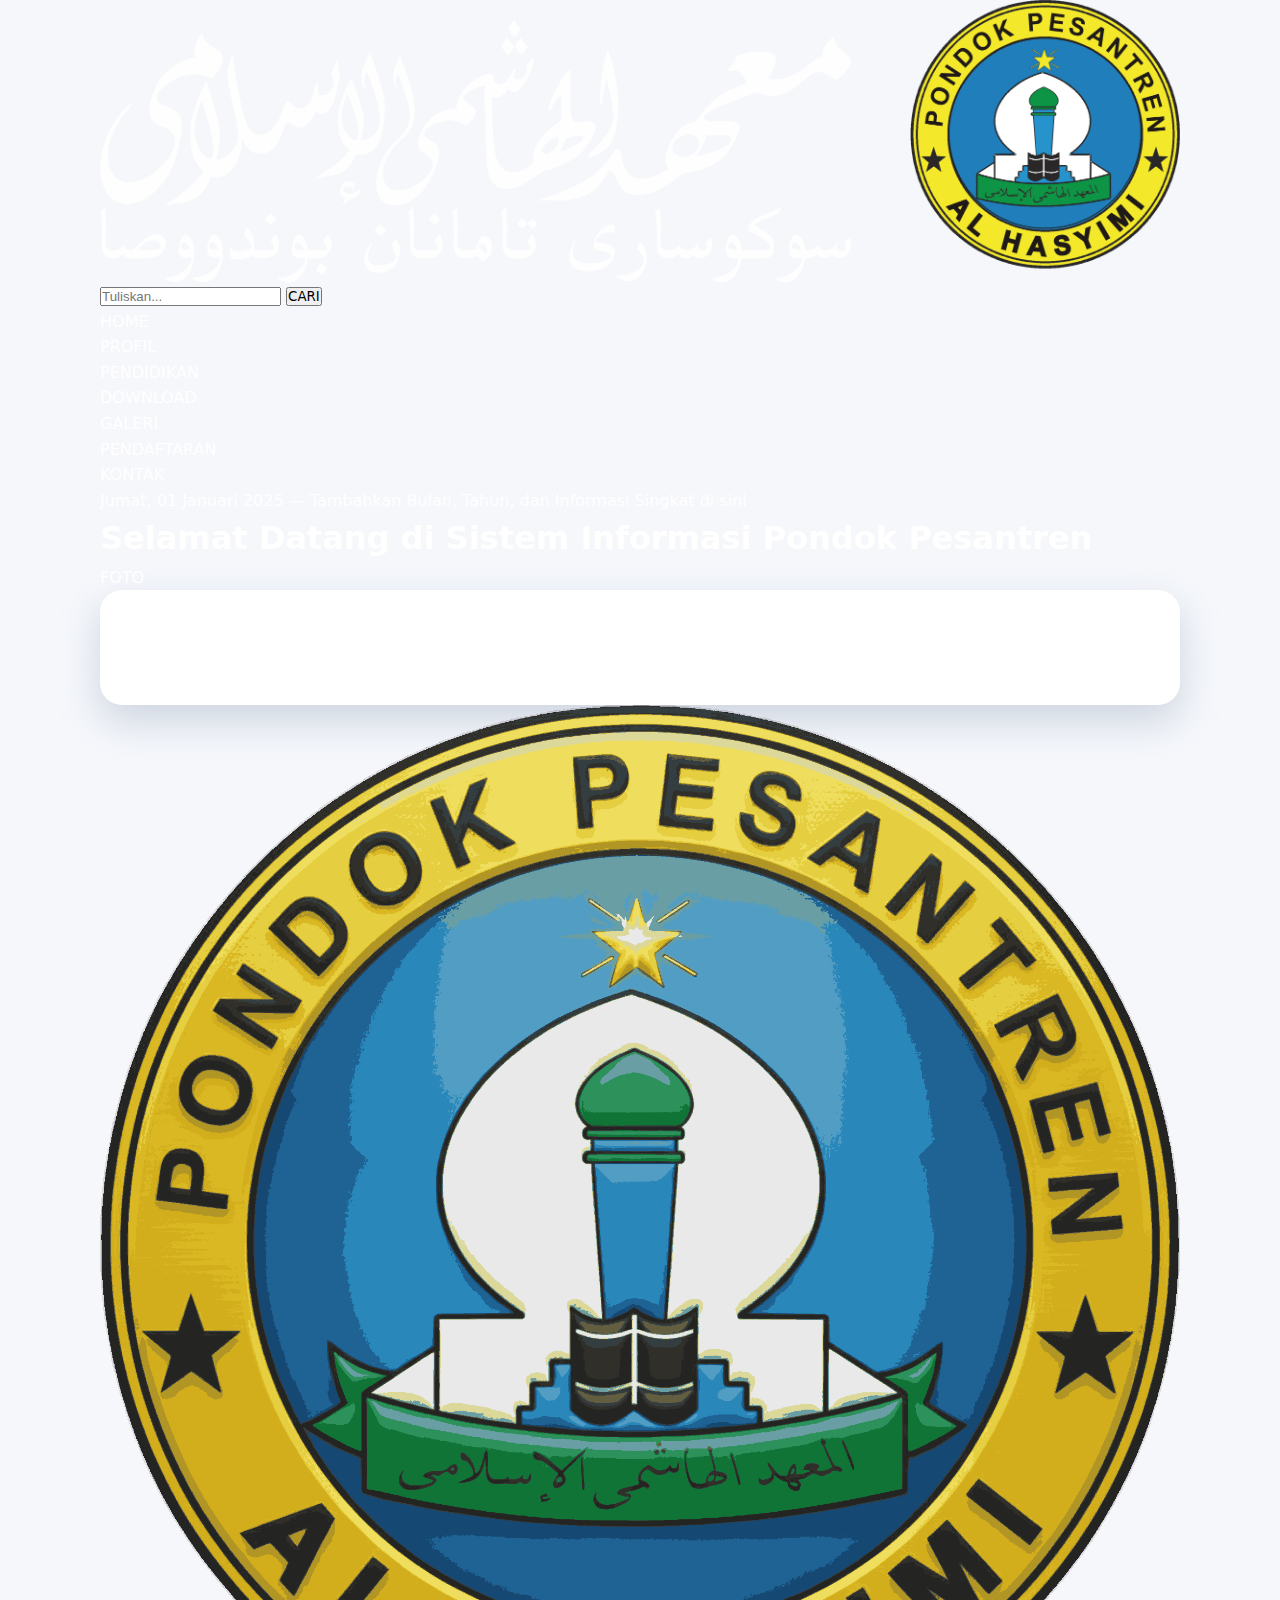
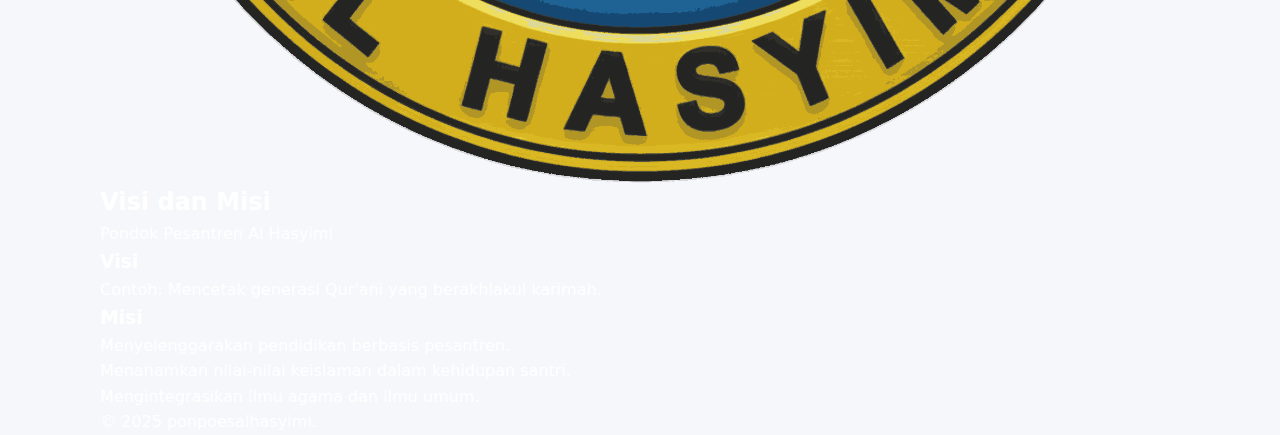
<file: index.html>
<!DOCTYPE html>
<html lang="id">
<head>
  <meta charset="UTF-8">
  <meta name="viewport" content="width=device-width, initial-scale=1.0">
  <title>Pondok Pesantren Al Hasyimi</title>

  <!-- Hubungkan ke file CSS -->
  <link rel="stylesheet" href="style.css">
</head>
<body>

  <!-- HEADER UTAMA -->
  <header>
    <!-- Bar 1: Logo + Search -->
    <div class="top-bar">
      <div class="container top-bar-inner">
        <div class="logo-box">
          <img src="logo.png" alt="Logo">
        </div>

        <form class="search-form" action="#" method="get">
          <input type="text" name="q" placeholder="Tuliskan...">
          <button type="submit">CARI</button>
        </form>
      </div>
    </div>

    <!-- Bar 2: Menu utama -->
    <nav class="main-nav">
      <div class="container">
        <ul>
          <li><a href="#">HOME</a></li>
          <li><a href="#">PROFIL</a></li>
          <li><a href="#">PENDIDIKAN</a></li>
          <li><a href="#">DOWNLOAD</a></li>
          <li><a href="#">GALERI</a></li>
          <li><a href="#">PENDAFTARAN</a></li>
          <li><a href="#">KONTAK</a></li>
        </ul>
      </div>
    </nav>

    <!-- Bar 3: informasi tipis (tanggal / pengumuman singkat) -->
    <div class="info-strip">
      <div class="container">
        <p>Jumat, 01 Januari 2025 &mdash; Tambahkan Bulan, Tahun, dan Informasi Singkat di sini</p>
      </div>
    </div>

    <!-- Bar 4: Selamat Datang -->
    <div class="welcome-bar">
      <div class="container">
        <h1>Selamat Datang di Sistem Informasi Pondok Pesantren</h1>
      </div>
    </div>
  </header>

  <!-- KONTEN UTAMA -->
  <main>
    <div class="container main-layout">

      <!-- KOLOM KIRI -->
      <section class="main-left">
        <!-- Kotak Foto -->
        <div class="card photo-card">
          <p>FOTO</p>
        </div>

        <!-- Card Update Berita -->
        <article class="card news-card">
          <h2>Update Berita</h2>
          <ul>
            <li>[Judul Berita 1] &mdash; Tanggal, ringkasan singkat berita.</li>
            <li>[Judul Berita 2] &mdash; Tanggal, ringkasan singkat berita.</li>
            <li>[Judul Berita 3] &mdash; Tanggal, ringkasan singkat berita.</li>
          </ul>
        </article>
      </section>

      <!-- KOLOM KANAN -->
      <aside class="main-right">
      <div class="card big-logo-card">
        <img src="logopp.png" alt="Logo Utama Pondok Pesantren" class="big-logo-img">
      </div>

        <div class="card visi-misi-card">
          <h2>Visi dan Misi</h2>
          <p>Pondok Pesantren Al Hasyimi</p>
        </div>

        <div class="card visi-card">
          <h3>Visi</h3>
          <p>Contoh: Mencetak generasi Qur'ani yang berakhlakul karimah.</p>
        </div>

        <div class="card misi-card">
          <h3>Misi</h3>
          <ul>
            <li>Menyelenggarakan pendidikan berbasis pesantren.</li>
            <li>Menanamkan nilai-nilai keislaman dalam kehidupan santri.</li>
            <li>Mengintegrasikan ilmu agama dan ilmu umum.</li>
          </ul>
        </div>

      </aside>

    </div>
  </main>

  <!-- FOOTER -->
  <footer>
    <div class="container">
      <p>&copy; 2025 ponpoesalhasyimi.</p>
    </div>
  </footer>

</body>
</html>
</file>
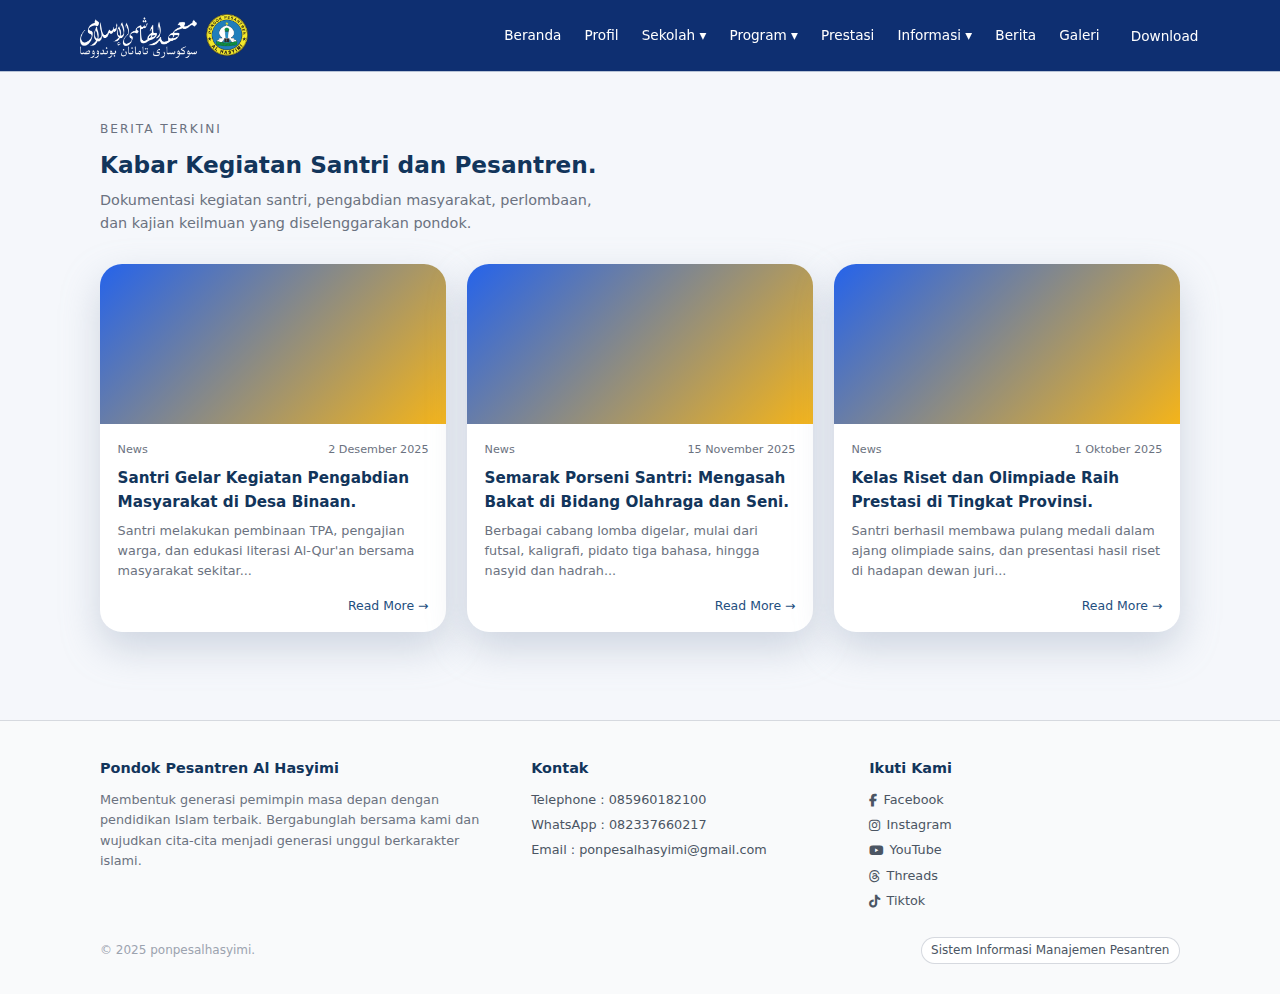
<file: berita.html>
<!DOCTYPE html>
<html lang="id">
<head>
  <meta charset="UTF-8" />
  <meta name="viewport" content="width=device-width, initial-scale=1.0" />
  <title>Berita - Pondok Pesantren Al Hasyimi</title>
  <link rel="stylesheet" href="style.css" />
</head>

<link
  rel="stylesheet"
  href="https://cdnjs.cloudflare.com/ajax/libs/font-awesome/6.5.1/css/all.min.css"
/>

<body>
  <!-- HEADER -->
  <header class="site-header" id="top">
    <div class="container header-inner">
      <a href="index.html" class="brand">
        <img src="logo.png" alt="Logo Pondok Pesantren Al Hasyimi" class="brand-logo-image" />
      </a>

      <nav class="nav">
        <ul class="nav-menu">
          <li><a href="index.html">Beranda</a></li>

          <li>
            <a href="profil.html">Profil</a>
          </li>

          <li class="has-dropdown">
            <a href="sekolah.html">Sekolah ▾</a>
            <ul class="dropdown">
              <li><a href="sekolah.html#madin">MADIN</a></li>
              <li><a href="sekolah.html#tk">TK</a></li>
              <li><a href="sekolah.html#mts">MTS</a></li>
              <li><a href="sekolah.html#ma">MA</a></li>
            </ul>
          </li>

          <li class="has-dropdown">
            <a href="program.html">Program ▾</a>
            <ul class="dropdown">
              <li><a href="program.html#akademik">Akademik</a></li>
              <li><a href="program.html#non-akademik">Non Akademik</a></li>
            </ul>
          </li>

          <li><a href="prestasi.html">Prestasi</a></li>

          <li class="has-dropdown">
            <a href="informasi.html">Informasi ▾</a>
            <ul class="dropdown">
              <li><a href="informasi.html#kalender">Kalender Pendidikan</a></li>
              <li><a href="informasi.html#jadwal-harian">Jadwal Harian Santri</a></li>
              <li><a href="psb.html">Penerimaan Santri Baru</a></li>
            </ul>
          </li>

          <li><a href="berita.html">Berita</a></li>
          <li><a href="galeri.html">Galeri</a></li>
        </ul>

        <div class="nav-cta">
          <button class="btn-nav-primary">Download</button>
        </div>
      </nav>

      <button class="nav-toggle" aria-label="Toggle navigasi">
        <span></span>
      </button>
    </div>
  </header>

  <main>
    <section class="section" id="berita">
      <div class="container">
        <div class="section-header">
          <div class="section-title-wrap">
            <div class="section-eyebrow">Berita Terkini</div>
            <h2 class="section-title">Kabar Kegiatan Santri dan Pesantren.</h2>
            <p class="section-subtitle">
              Dokumentasi kegiatan santri, pengabdian masyarakat, perlombaan, dan kajian keilmuan yang diselenggarakan pondok.
            </p>
          </div>
        </div>

        <div class="news-grid">
          <article class="news-card">
            <div class="news-thumb"></div>
            <div class="news-body">
              <div class="news-meta">
                <span>News</span>
                <span>2 Desember 2025</span>
              </div>
              <h3 class="news-title">
                Santri Gelar Kegiatan Pengabdian Masyarakat di Desa Binaan.
              </h3>
              <p class="news-excerpt">
                Santri melakukan pembinaan TPA, pengajian warga, dan edukasi literasi Al-Qur'an
                bersama masyarakat sekitar...
              </p>
              <div class="news-footer">
                <span>Unit: MA &amp; SMA</span>
                <a href="#" class="news-link">Read More →</a>
              </div>
            </div>
          </article>

          <article class="news-card">
            <div class="news-thumb"></div>
            <div class="news-body">
              <div class="news-meta">
                <span>News</span>
                <span>15 November 2025</span>
              </div>
              <h3 class="news-title">
                Semarak Porseni Santri: Mengasah Bakat di Bidang Olahraga dan Seni.
              </h3>
              <p class="news-excerpt">
                Berbagai cabang lomba digelar, mulai dari futsal, kaligrafi, pidato tiga bahasa,
                hingga nasyid dan hadrah...
              </p>
              <div class="news-footer">
                <span>Unit: Seluruh Santri</span>
                <a href="#" class="news-link">Read More →</a>
              </div>
            </div>
          </article>

          <article class="news-card">
            <div class="news-thumb"></div>
            <div class="news-body">
              <div class="news-meta">
                <span>News</span>
                <span>1 Oktober 2025</span>
              </div>
              <h3 class="news-title">
                Kelas Riset dan Olimpiade Raih Prestasi di Tingkat Provinsi.
              </h3>
              <p class="news-excerpt">
                Santri berhasil membawa pulang medali dalam ajang olimpiade sains, dan presentasi
                hasil riset di hadapan dewan juri...
              </p>
              <div class="news-footer">
                <span>Unit: MA &amp; SMK</span>
                <a href="#" class="news-link">Read More →</a>
              </div>
            </div>
          </article>
        </div>
      </div>
    </section>
  </main>

  <!-- FOOTER -->
  <footer class="site-footer">
    <div class="container">
      <div class="footer-grid">
        <div>
          <div class="footer-title">Pondok Pesantren Al Hasyimi</div>
          <p class="footer-text">
            Membentuk generasi pemimpin masa depan dengan pendidikan Islam terbaik. Bergabunglah bersama kami
            dan wujudkan cita-cita menjadi generasi unggul berkarakter islami.
          </p>
        </div>
        <div>
          <div class="footer-title">Kontak</div>
          <div class="footer-links">
            <span>Telephone : 085960182100</span>
            <span>WhatsApp : 082337660217</span>
            <span>Email : ponpesalhasyimi@gmail.com</span>
          </div>
        </div>

        <div>
          <div class="footer-title">Ikuti Kami</div>
          <div class="footer-links footer-social-links">
            <!-- Facebook -->
            <a href="https://www.facebook.com/ponpesalhasyimi91" target="_blank" rel="noopener noreferrer">
              <i class="fa-brands fa-facebook-f"></i>
              <span>Facebook</span>
            </a>

            <!-- Instagram -->
            <a href="https://www.instagram.com/ponpesalhasyimi" target="_blank" rel="noopener noreferrer">
              <i class="fa-brands fa-instagram"></i>
              <span>Instagram</span>
            </a>

            <!-- YouTube -->
            <a href="https://youtube.com/@pondokpesantrenalhasyimi9458" target="_blank" rel="noopener noreferrer">
              <i class="fa-brands fa-youtube"></i>
              <span>YouTube</span>
            </a>

            <!-- Threads / -->
            <a href="https://www.threads.com/@ponpesalhasyimi" target="_blank" rel="noopener noreferrer">
              <i class="fa-brands fa-threads"></i>
              <span>Threads</span>
            </a>

            <!-- Tiktok / -->
            <a href="https://www.tiktok.com/@ponpesalhasyimi" target="_blank" rel="noopener noreferrer">
              <i class="fa-brands fa-tiktok"></i>
              <span>Tiktok</span>
            </a>
          </div>
        </div>
      </div>

      <div class="footer-meta">
        <span>© 2025 ponpesalhasyimi.</span>
        <div class="footer-social">
          <span class="footer-pill">Sistem Informasi Manajemen Pesantren</span>
        </div>
      </div>
    </div>
  </footer>

  <script>
    const navToggle = document.querySelector('.nav-toggle');
    const nav = document.querySelector('.nav');
    if (navToggle && nav) {
      navToggle.addEventListener('click', () => {
        nav.classList.toggle('nav-open');
      });
    }
  </script>
</body>
</html>
</file>
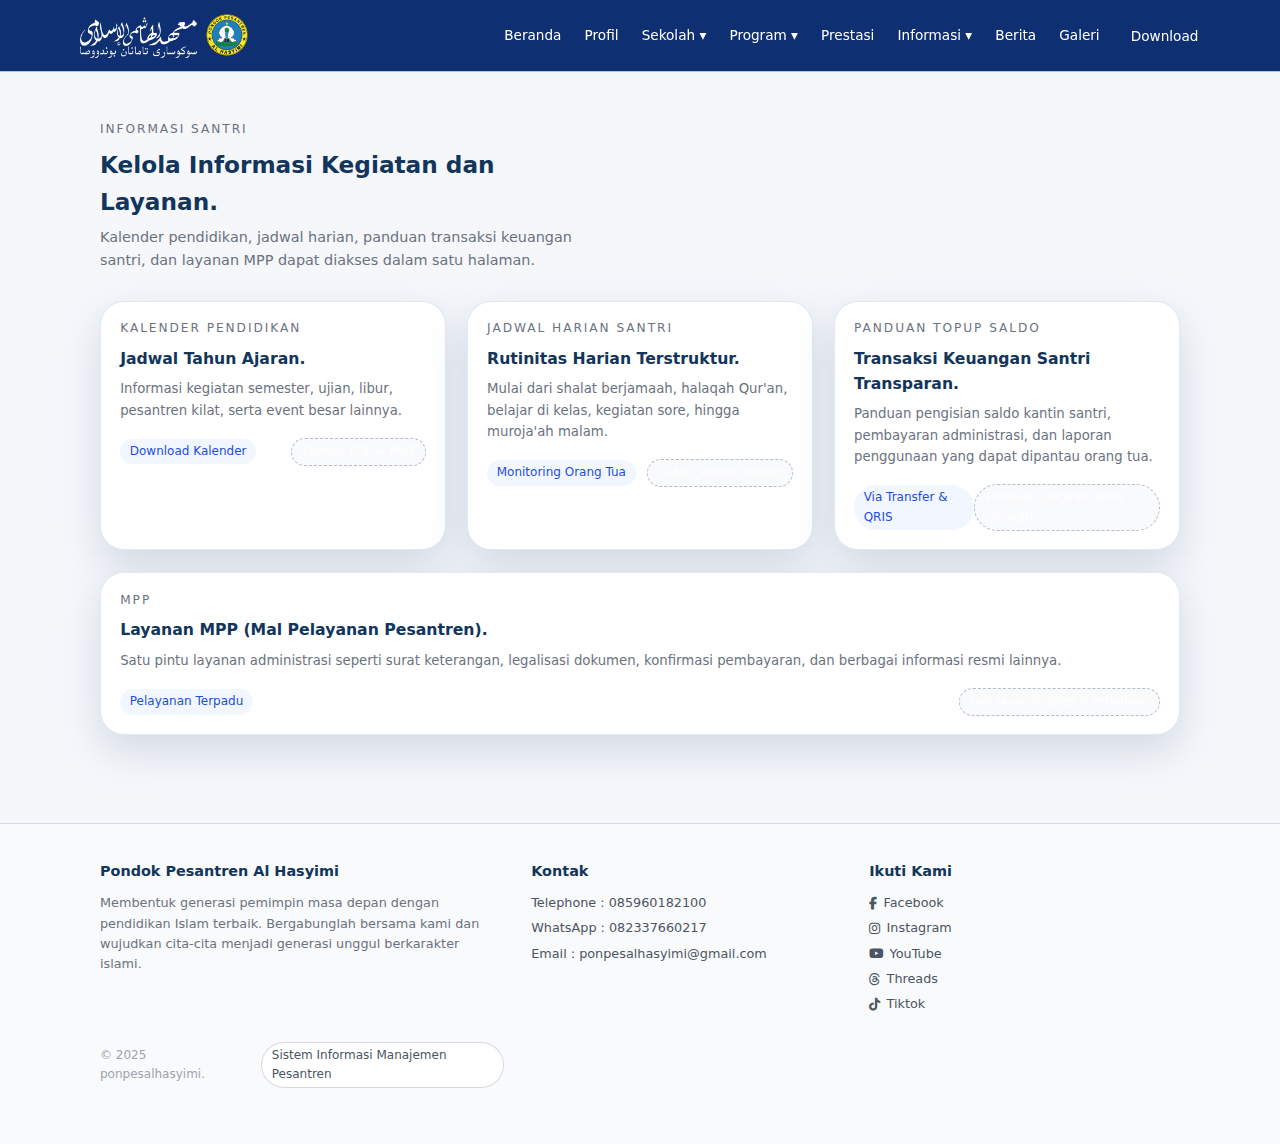
<file: informasi.html>
<!DOCTYPE html>
<html lang="id">
<head>
  <meta charset="UTF-8" />
  <meta name="viewport" content="width=device-width, initial-scale=1.0" />
  <title>Informasi - Pondok Pesantren Al Hasyimi</title>
  <link rel="stylesheet" href="style.css" />
</head>

<link
  rel="stylesheet"
  href="https://cdnjs.cloudflare.com/ajax/libs/font-awesome/6.5.1/css/all.min.css"
/>

<body>
  <!-- HEADER -->
  <header class="site-header" id="top">
    <div class="container header-inner">
      <a href="index.html" class="brand">
        <img src="logo.png" alt="Logo Pondok Pesantren Al Hasyimi" class="brand-logo-image" />
      </a>

      <nav class="nav">
        <ul class="nav-menu">
          <li><a href="index.html">Beranda</a></li>

          <li>
            <a href="profil.html">Profil</a>
          </li>

          <li class="has-dropdown">
            <a href="sekolah.html">Sekolah ▾</a>
            <ul class="dropdown">
              <li><a href="sekolah.html#madin">MADIN</a></li>
              <li><a href="sekolah.html#tk">TK</a></li>
              <li><a href="sekolah.html#mts">MTS</a></li>
              <li><a href="sekolah.html#ma">MA</a></li>
            </ul>
          </li>

          <li class="has-dropdown">
            <a href="program.html">Program ▾</a>
            <ul class="dropdown">
              <li><a href="program.html#akademik">Akademik</a></li>
              <li><a href="program.html#non-akademik">Non Akademik</a></li>
            </ul>
          </li>

          <li><a href="prestasi.html">Prestasi</a></li>

          <li class="has-dropdown">
            <a href="informasi.html">Informasi ▾</a>
            <ul class="dropdown">
              <li><a href="#kalender">Kalender Pendidikan</a></li>
              <li><a href="#jadwal-harian">Jadwal Harian Santri</a></li>
              <li><a href="psb.html">Penerimaan Santri Baru</a></li>
            </ul>
          </li>

          <li><a href="berita.html">Berita</a></li>
          <li><a href="galeri.html">Galeri</a></li>
        </ul>

        <div class="nav-cta">
          <button class="btn-nav-primary">Download</button>
        </div>
      </nav>

      <button class="nav-toggle" aria-label="Toggle navigasi">
        <span></span>
      </button>
    </div>
  </header>

  <main>
    <!-- SECTION INFORMASI -->
    <section class="section" id="informasi">
      <div class="container">
        <div class="section-header">
          <div class="section-title-wrap">
            <div class="section-eyebrow">Informasi Santri</div>
            <h2 class="section-title">Kelola Informasi Kegiatan dan Layanan.</h2>
            <p class="section-subtitle">
              Kalender pendidikan, jadwal harian, panduan transaksi keuangan santri, dan layanan MPP dapat diakses dalam satu halaman.
            </p>
          </div>
        </div>

        <div class="three-column-grid">
          <!-- Kalender -->
          <article class="pill-card" id="kalender">
            <div class="pill-card-label">Kalender Pendidikan</div>
            <h3 class="pill-card-title">Jadwal Tahun Ajaran.</h3>
            <p class="pill-card-body">
              Informasi kegiatan semester, ujian, libur, pesantren kilat, serta event besar lainnya.
            </p>
            <div class="pill-card-footer">
              <span class="pill-card-tag">Download Kalender</span>
              <span class="pill-card-ghost">Format PDF &amp; PNG</span>
            </div>
          </article>

          <!-- Jadwal Harian -->
          <article class="pill-card" id="jadwal-harian">
            <div class="pill-card-label">Jadwal Harian Santri</div>
            <h3 class="pill-card-title">Rutinitas Harian Terstruktur.</h3>
            <p class="pill-card-body">
              Mulai dari shalat berjamaah, halaqah Qur'an, belajar di kelas, kegiatan sore, hingga muroja'ah malam.
            </p>
            <div class="pill-card-footer">
              <span class="pill-card-tag">Monitoring Orang Tua</span>
              <span class="pill-card-ghost">Cetak jadwal mudah</span>
            </div>
          </article>

          <!-- TopUp saldo -->
          <article class="pill-card" id="topup-saldo">
            <div class="pill-card-label">Panduan TopUp Saldo</div>
            <h3 class="pill-card-title">Transaksi Keuangan Santri Transparan.</h3>
            <p class="pill-card-body">
              Panduan pengisian saldo kantin santri, pembayaran administrasi, dan laporan penggunaan yang dapat dipantau orang tua.
            </p>
            <div class="pill-card-footer">
              <span class="pill-card-tag">Via Transfer &amp; QRIS</span>
              <span class="pill-card-ghost">Panduan langkah demi langkah</span>
            </div>
          </article>
        </div>

        <!-- MPP -->
        <div style="margin-top:1.4rem;">
          <article class="pill-card" id="mpp">
            <div class="pill-card-label">MPP</div>
            <h3 class="pill-card-title">Layanan MPP (Mal Pelayanan Pesantren).</h3>
            <p class="pill-card-body">
              Satu pintu layanan administrasi seperti surat keterangan, legalisasi dokumen, konfirmasi pembayaran,
              dan berbagai informasi resmi lainnya.
            </p>
            <div class="pill-card-footer">
              <span class="pill-card-tag">Pelayanan Terpadu</span>
              <span class="pill-card-ghost">Jam layanan jelas &amp; terjadwal</span>
            </div>
          </article>
        </div>
      </div>
    </section>
  </main>

  <!-- FOOTER -->
  <footer class="site-footer">
    <div class="container">
      <div class="footer-grid">
        <div>
          <div class="footer-title">Pondok Pesantren Al Hasyimi</div>
          <p class="footer-text">
            Membentuk generasi pemimpin masa depan dengan pendidikan Islam terbaik. Bergabunglah bersama kami
            dan wujudkan cita-cita menjadi generasi unggul berkarakter islami.
          </p>
        </div>
        <div>
          <div class="footer-title">Kontak</div>
          <div class="footer-links">
            <span>Telephone : 085960182100</span>
            <span>WhatsApp : 082337660217</span>
            <span>Email : ponpesalhasyimi@gmail.com</span>
          </div>
        </div>
        <div>

        <div>
          <div class="footer-title">Ikuti Kami</div>
          <div class="footer-links footer-social-links">
            <!-- Facebook -->
            <a href="https://www.facebook.com/ponpesalhasyimi91" target="_blank" rel="noopener noreferrer">
              <i class="fa-brands fa-facebook-f"></i>
              <span>Facebook</span>
            </a>

            <!-- Instagram -->
            <a href="https://www.instagram.com/ponpesalhasyimi" target="_blank" rel="noopener noreferrer">
              <i class="fa-brands fa-instagram"></i>
              <span>Instagram</span>
            </a>

            <!-- YouTube -->
            <a href="https://youtube.com/@pondokpesantrenalhasyimi9458" target="_blank" rel="noopener noreferrer">
              <i class="fa-brands fa-youtube"></i>
              <span>YouTube</span>
            </a>

            <!-- Threads / -->
            <a href="https://www.threads.com/@ponpesalhasyimi" target="_blank" rel="noopener noreferrer">
              <i class="fa-brands fa-threads"></i>
              <span>Threads</span>
            </a>

            <!-- Tiktok / -->
            <a href="https://www.tiktok.com/@ponpesalhasyimi" target="_blank" rel="noopener noreferrer">
              <i class="fa-brands fa-tiktok"></i>
              <span>Tiktok</span>
            </a>
          </div>
        </div>
      </div>

      <div class="footer-meta">
        <span>© 2025 ponpesalhasyimi.</span>
        <div class="footer-social">
          <span class="footer-pill">Sistem Informasi Manajemen Pesantren</span>
        </div>
      </div>
    </div>
  </footer>

  <script>
    const navToggle = document.querySelector('.nav-toggle');
    const nav = document.querySelector('.nav');
    if (navToggle && nav) {
      navToggle.addEventListener('click', () => {
        nav.classList.toggle('nav-open');
      });
    }
  </script>
</body>
</html>
</file>
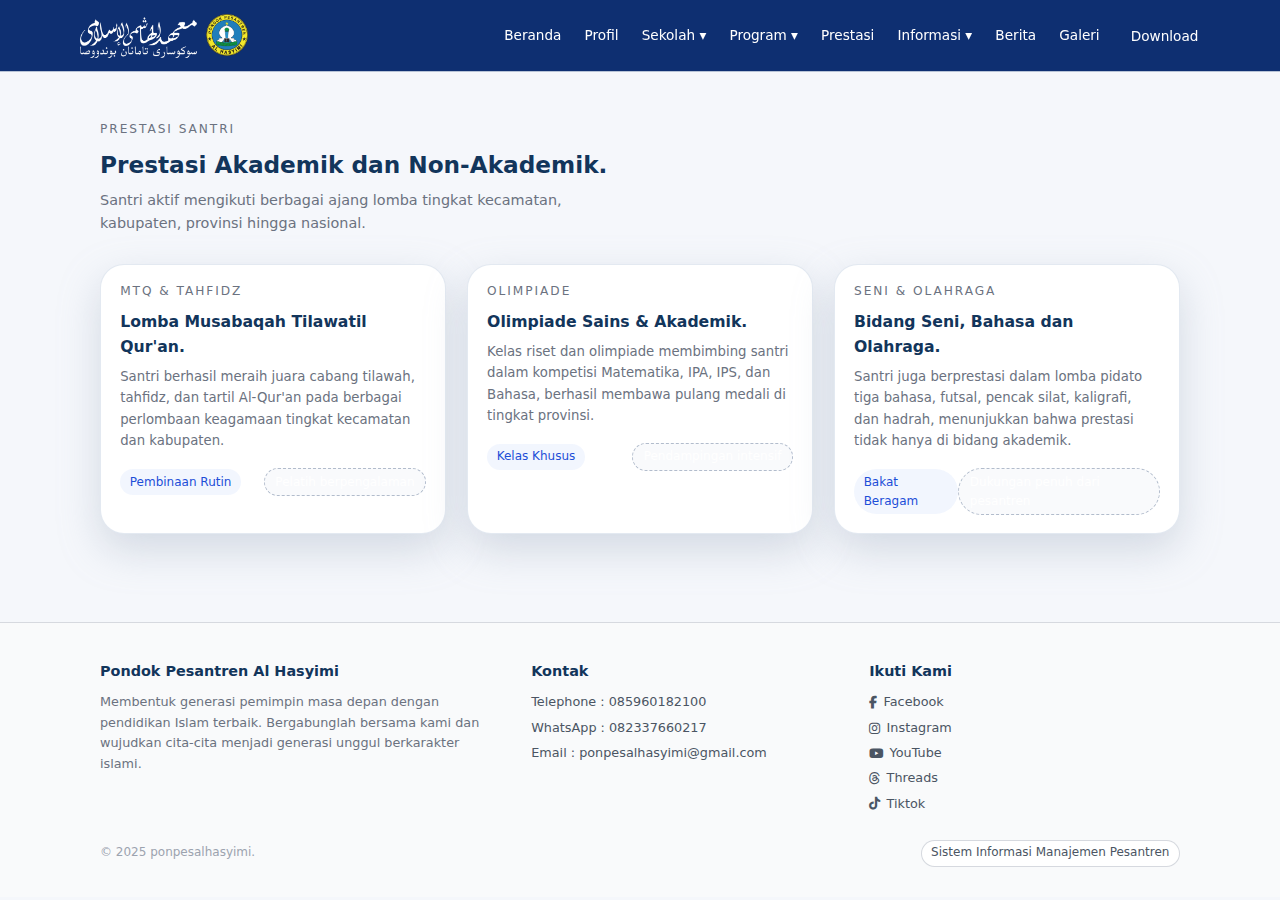
<file: prestasi.html>
<!DOCTYPE html>
<html lang="id">
<head>
  <meta charset="UTF-8" />
  <meta name="viewport" content="width=device-width, initial-scale=1.0" />
  <title>Prestasi - Pondok Pesantren Al Hasyimi</title>
  <link rel="stylesheet" href="style.css" />
</head>

<link
  rel="stylesheet"
  href="https://cdnjs.cloudflare.com/ajax/libs/font-awesome/6.5.1/css/all.min.css"
/>

<body>
  <!-- HEADER -->
  <header class="site-header" id="top">
    <div class="container header-inner">
      <a href="index.html" class="brand">
        <img src="logo.png" alt="Logo Pondok Pesantren Al Hasyimi" class="brand-logo-image" />
      </a>

      <nav class="nav">
        <ul class="nav-menu">
          <li><a href="index.html">Beranda</a></li>

          <li>
            <a href="profil.html">Profil</a>
          </li>

          <li class="has-dropdown">
            <a href="sekolah.html">Sekolah ▾</a>
            <ul class="dropdown">
              <li><a href="sekolah.html#madin">MADIN</a></li>
              <li><a href="sekolah.html#tk">TK</a></li>
              <li><a href="sekolah.html#mts">MTS</a></li>
              <li><a href="sekolah.html#ma">MA</a></li>
            </ul>
          </li>

          <li class="has-dropdown">
            <a href="program.html">Program ▾</a>
            <ul class="dropdown">
              <li><a href="program.html#akademik">Akademik</a></li>
              <li><a href="program.html#non-akademik">Non Akademik</a></li>
            </ul>
          </li>

          <li><a href="prestasi.html">Prestasi</a></li>

          <li class="has-dropdown">
            <a href="informasi.html">Informasi ▾</a>
            <ul class="dropdown">
              <li><a href="informasi.html#kalender">Kalender Pendidikan</a></li>
              <li><a href="informasi.html#jadwal-harian">Jadwal Harian Santri</a></li>
              <li><a href="psb.html">Penerimaan Santri Baru</a></li>
            </ul>
          </li>

          <li><a href="berita.html">Berita</a></li>
          <li><a href="galeri.html">Galeri</a></li>
        </ul>

        <div class="nav-cta">
          <button class="btn-nav-primary">Download</button>
        </div>
      </nav>

      <button class="nav-toggle" aria-label="Toggle navigasi">
        <span></span>
      </button>
    </div>
  </header>

  <main>
    <section class="section" id="prestasi">
      <div class="container">
        <div class="section-header">
          <div class="section-title-wrap">
            <div class="section-eyebrow">Prestasi Santri</div>
            <h2 class="section-title">Prestasi Akademik dan Non-Akademik.</h2>
            <p class="section-subtitle">
              Santri aktif mengikuti berbagai ajang lomba tingkat kecamatan, kabupaten, provinsi hingga nasional.
            </p>
          </div>
        </div>

        <div class="three-column-grid">
          <article class="pill-card">
            <div class="pill-card-label">MTQ & Tahfidz</div>
            <h3 class="pill-card-title">Lomba Musabaqah Tilawatil Qur'an.</h3>
            <p class="pill-card-body">
              Santri berhasil meraih juara cabang tilawah, tahfidz, dan tartil Al-Qur'an pada berbagai perlombaan
              keagamaan tingkat kecamatan dan kabupaten.
            </p>
            <div class="pill-card-footer">
              <span class="pill-card-tag">Pembinaan Rutin</span>
              <span class="pill-card-ghost">Pelatih berpengalaman</span>
            </div>
          </article>

          <article class="pill-card">
            <div class="pill-card-label">Olimpiade</div>
            <h3 class="pill-card-title">Olimpiade Sains & Akademik.</h3>
            <p class="pill-card-body">
              Kelas riset dan olimpiade membimbing santri dalam kompetisi Matematika, IPA, IPS, dan Bahasa,
              berhasil membawa pulang medali di tingkat provinsi.
            </p>
            <div class="pill-card-footer">
              <span class="pill-card-tag">Kelas Khusus</span>
              <span class="pill-card-ghost">Pendampingan intensif</span>
            </div>
          </article>

          <article class="pill-card">
            <div class="pill-card-label">Seni & Olahraga</div>
            <h3 class="pill-card-title">Bidang Seni, Bahasa dan Olahraga.</h3>
            <p class="pill-card-body">
              Santri juga berprestasi dalam lomba pidato tiga bahasa, futsal, pencak silat, kaligrafi, dan hadrah,
              menunjukkan bahwa prestasi tidak hanya di bidang akademik.
            </p>
            <div class="pill-card-footer">
              <span class="pill-card-tag">Bakat Beragam</span>
              <span class="pill-card-ghost">Dukungan penuh dari pesantren</span>
            </div>
          </article>
        </div>
      </div>
    </section>
  </main>

  <!-- FOOTER -->
  <footer class="site-footer">
    <div class="container">
      <div class="footer-grid">
        <div>
          <div class="footer-title">Pondok Pesantren Al Hasyimi</div>
          <p class="footer-text">
            Membentuk generasi pemimpin masa depan dengan pendidikan Islam terbaik. Bergabunglah bersama kami
            dan wujudkan cita-cita menjadi generasi unggul berkarakter islami.
          </p>
        </div>
        <div>
          <div class="footer-title">Kontak</div>
          <div class="footer-links">
            <span>Telephone : 085960182100</span>
            <span>WhatsApp : 082337660217</span>
            <span>Email : ponpesalhasyimi@gmail.com</span>
          </div>
        </div>

        <div>
          <div class="footer-title">Ikuti Kami</div>
          <div class="footer-links footer-social-links">
            <!-- Facebook -->
            <a href="https://www.facebook.com/ponpesalhasyimi91" target="_blank" rel="noopener noreferrer">
              <i class="fa-brands fa-facebook-f"></i>
              <span>Facebook</span>
            </a>

            <!-- Instagram -->
            <a href="https://www.instagram.com/ponpesalhasyimi" target="_blank" rel="noopener noreferrer">
              <i class="fa-brands fa-instagram"></i>
              <span>Instagram</span>
            </a>

            <!-- YouTube -->
            <a href="https://youtube.com/@pondokpesantrenalhasyimi9458" target="_blank" rel="noopener noreferrer">
              <i class="fa-brands fa-youtube"></i>
              <span>YouTube</span>
            </a>

            <!-- Threads / -->
            <a href="https://www.threads.com/@ponpesalhasyimi" target="_blank" rel="noopener noreferrer">
              <i class="fa-brands fa-threads"></i>
              <span>Threads</span>
            </a>

            <!-- Tiktok / -->
            <a href="https://www.tiktok.com/@ponpesalhasyimi" target="_blank" rel="noopener noreferrer">
              <i class="fa-brands fa-tiktok"></i>
              <span>Tiktok</span>
            </a>
          </div>
        </div>
      </div>

      <div class="footer-meta">
        <span>© 2025 ponpesalhasyimi.</span>
        <div class="footer-social">
          <span class="footer-pill">Sistem Informasi Manajemen Pesantren</span>
        </div>
      </div>
    </div>
  </footer>

  <script>
    const navToggle = document.querySelector('.nav-toggle');
    const nav = document.querySelector('.nav');
    if (navToggle && nav) {
      navToggle.addEventListener('click', () => {
        nav.classList.toggle('nav-open');
      });
    }
  </script>
</body>
</html>
</file>
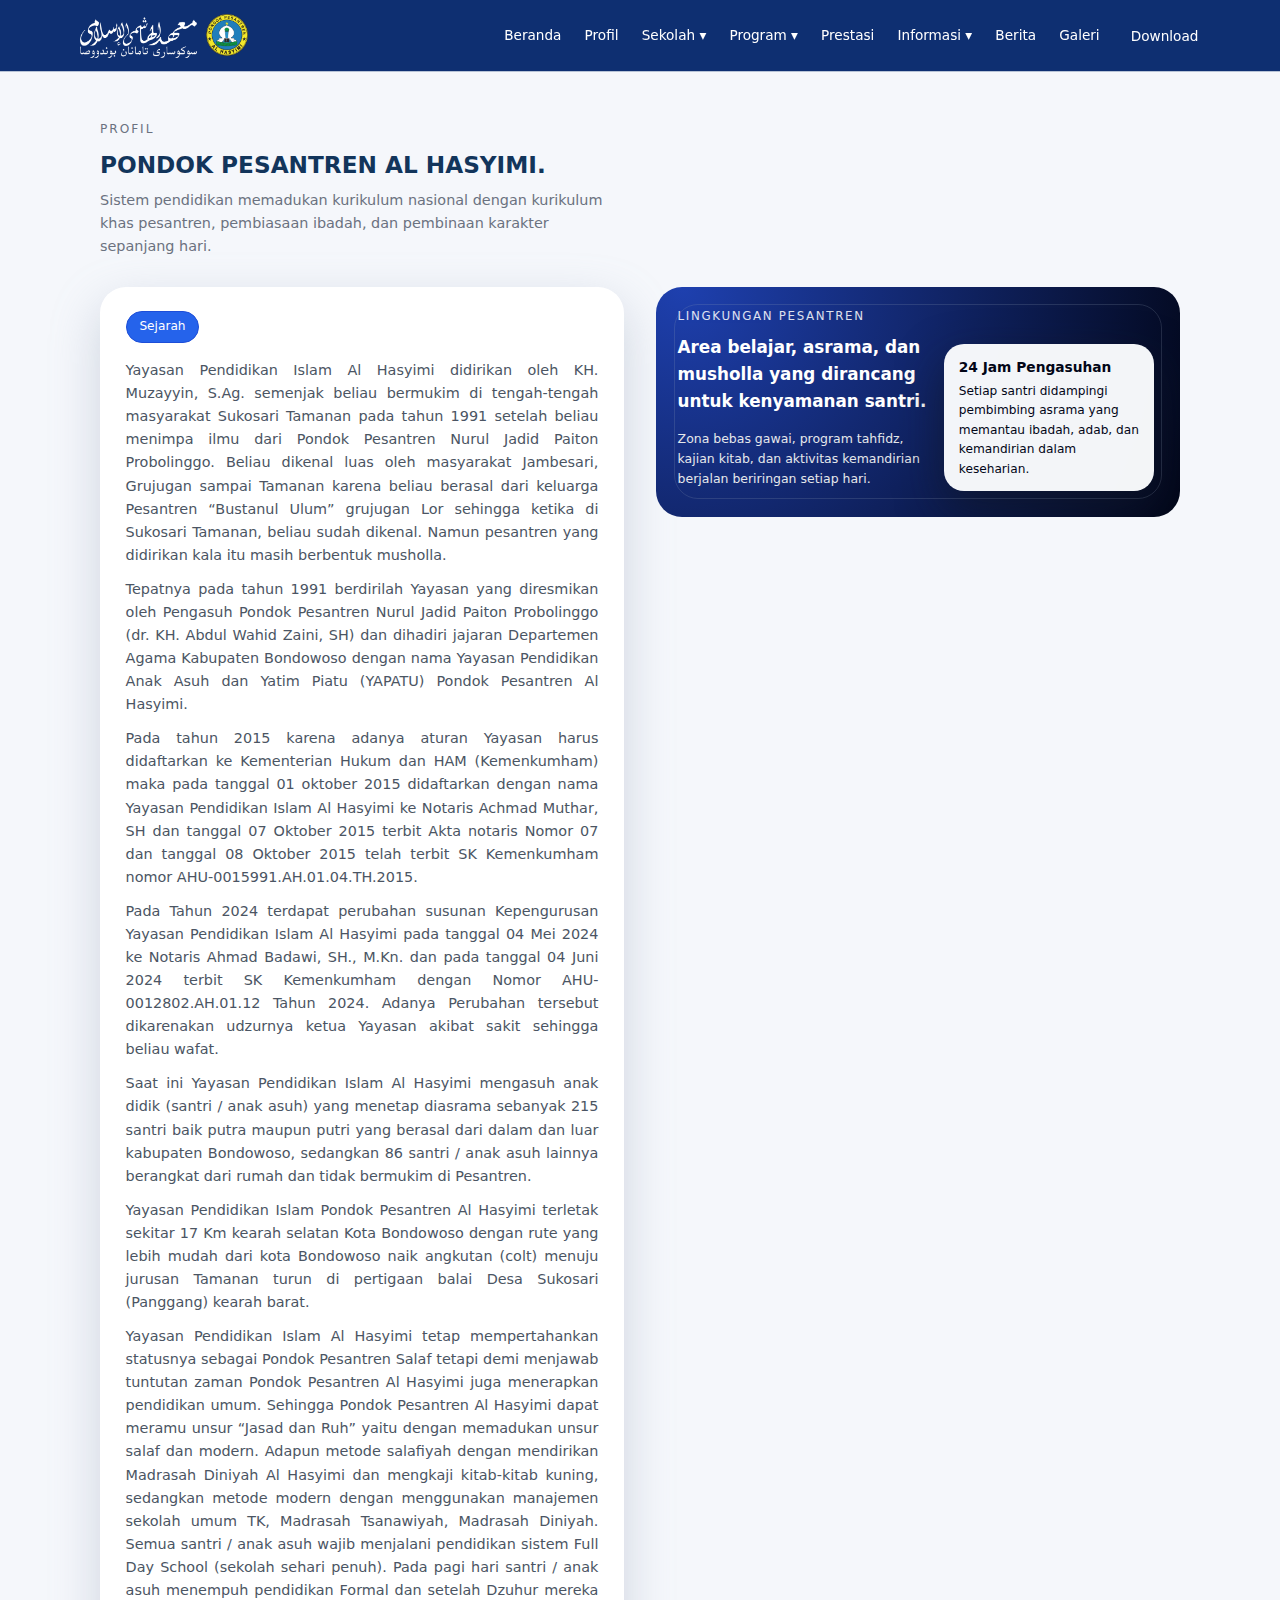
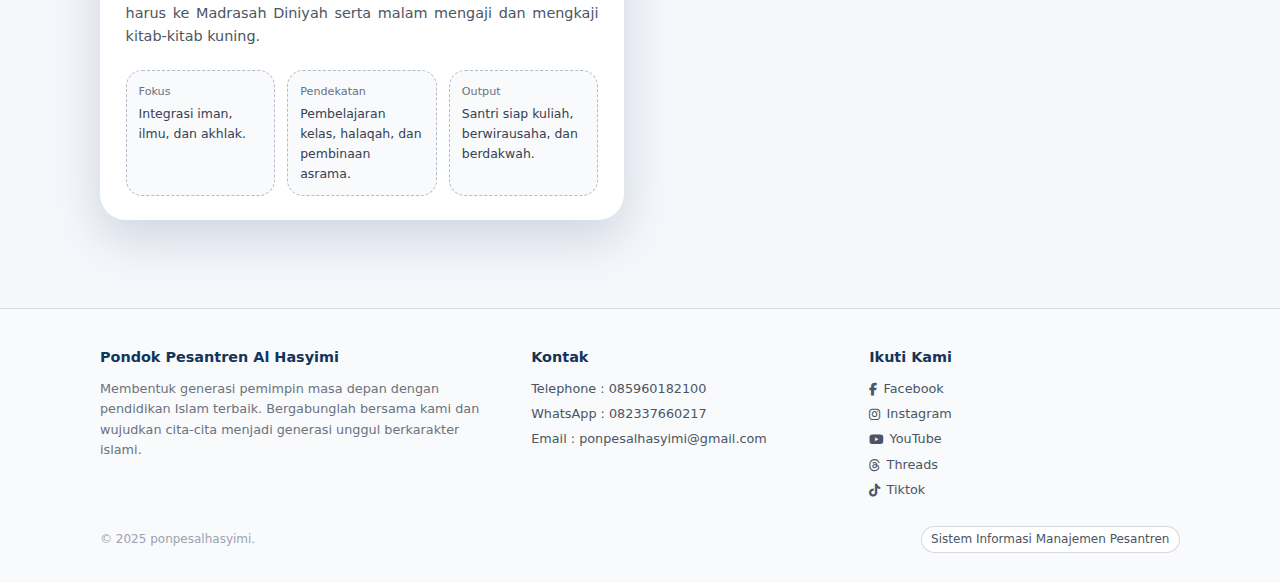
<file: profil.html>
<!DOCTYPE html>
<html lang="id">
<head>
  <!-- Set karakter ke UTF-8 agar huruf latin & simbol tampil normal -->
  <meta charset="UTF-8" />
  <!-- Supaya layout responsif di hp -->
  <meta name="viewport" content="width=device-width, initial-scale=1.0" />
  <!-- Judul tab browser -->
  <title>Profil - Pondok Pesantren Al Hasyimi</title>
  <!-- Hubungkan ke file CSS utama -->
  <link rel="stylesheet" href="style.css" />
</head>

<link
  rel="stylesheet"
  href="https://cdnjs.cloudflare.com/ajax/libs/font-awesome/6.5.1/css/all.min.css"
/>

<body>
  <!-- =========================
       HEADER (LOGO + NAVBAR)
       ========================= -->
  <!-- Pakai header yang sama di semua halaman -->
  <header class="site-header" id="top">
    <div class="container header-inner">
      <a href="index.html" class="brand">
        <img
          src="logo.png"
          alt="Logo Pondok Pesantren Al Hasyimi"
          class="brand-logo-image"
        />
      </a>

      <!-- NAVIGASI -->
      <nav class="nav">
        <ul class="nav-menu">
          <li><a href="index.html">Beranda</a></li>

        <li>
          <a href="profil.html">Profil</a>
        </li>

          <li class="has-dropdown">
            <a href="sekolah.html">Sekolah ▾</a>
            <ul class="dropdown">
              <li><a href="sekolah.html#madin">MADIN</a></li>
              <li><a href="sekolah.html#tk">TK</a></li>
              <li><a href="sekolah.html#mts">MTS</a></li>
              <li><a href="sekolah.html#ma">MA</a></li>
            </ul>
          </li>

          <li class="has-dropdown">
            <a href="program.html">Program ▾</a>
            <ul class="dropdown">
              <li><a href="program.html#akademik">Akademik</a></li>
              <li><a href="program.html#non-akademik">Non Akademik</a></li>
            </ul>
          </li>

          <li><a href="prestasi.html">Prestasi</a></li>

          <li class="has-dropdown">
            <a href="informasi.html">Informasi ▾</a>
            <ul class="dropdown">
              <li><a href="informasi.html#kalender">Kalender Pendidikan</a></li>
              <li><a href="informasi.html#jadwal-harian">Jadwal Harian Santri</a></li>
              <li><a href="psb.html">Penerimaan Santri Baru</a></li>
            </ul>
          </li>

          <li><a href="berita.html">Berita</a></li>
          <li><a href="galeri.html">Galeri</a></li>
        </ul>

        <div class="nav-cta">
          <button class="btn-nav-primary">
            Download
          </button>
        </div>
      </nav>

      <!-- Tombol menu HP -->
      <button class="nav-toggle" aria-label="Toggle navigasi">
        <span></span>
      </button>
    </div>
  </header>

  <!-- =========================
       KONTEN UTAMA HALAMAN PROFIL
       ========================= -->
  <main>
    <!-- SECTION: PROFIL UTAMA -->
    <section class="section" id="profil">
      <div class="container">
        <!-- Judul section -->
        <div class="section-header">
          <div class="section-title-wrap">
            <!-- Eyebrow kecil di atas judul -->
            <div class="section-eyebrow">Profil</div>

            <!-- Judul besar -->
            <h2 class="section-title">
              PONDOK PESANTREN AL HASYIMI.
            </h2>

            <!-- Paragraf pembuka -->
            <p class="section-subtitle">
              Sistem pendidikan memadukan kurikulum nasional dengan kurikulum khas pesantren,
              pembiasaan ibadah, dan pembinaan karakter sepanjang hari.
            </p>
          </div>
        </div>

        <!-- GRID 2 KOLOM: teks profil dan kartu visual -->
        <div class="profil-grid">
          <!-- Kolom kiri: isi teks -->
          <article class="profil-content">
            <!-- Tab di atas (bukan tab dinamis, tapi sebagai label saja) -->
            <div class="profil-tabs">
              <!-- Tambahkan id untuk anchor dari navbar -->
              <span class="profil-tab is-active" id="sejarah">Sejarah</span>
            </div>

            <!-- Isi paragraf tentang profil pesantren -->
            <div class="profil-text-block">
              <p>
                Yayasan Pendidikan Islam Al Hasyimi didirikan oleh KH. Muzayyin, S.Ag. semenjak beliau bermukim 
                di tengah-tengah masyarakat Sukosari Tamanan pada tahun 1991 setelah beliau menimpa ilmu dari Pondok Pesantren 
                Nurul Jadid Paiton Probolinggo. Beliau dikenal luas oleh masyarakat Jambesari, Grujugan sampai Tamanan 
                karena beliau berasal dari keluarga Pesantren “Bustanul Ulum” grujugan Lor sehingga ketika di Sukosari Tamanan, 
                beliau sudah dikenal. Namun pesantren yang didirikan kala itu masih berbentuk musholla. 
              </p>
              <p>
                Tepatnya pada tahun 1991 berdirilah Yayasan yang diresmikan oleh Pengasuh Pondok Pesantren Nurul Jadid 
                Paiton Probolinggo (dr. KH. Abdul Wahid Zaini, SH) dan dihadiri jajaran Departemen  Agama Kabupaten Bondowoso 
                dengan nama Yayasan Pendidikan  Anak Asuh dan Yatim Piatu (YAPATU) Pondok Pesantren Al Hasyimi. 
              </p>
              <p>
                Pada tahun 2015 karena adanya aturan Yayasan harus didaftarkan ke Kementerian Hukum dan HAM (Kemenkumham) 
                maka pada tanggal 01 oktober 2015 didaftarkan dengan nama Yayasan Pendidikan Islam Al Hasyimi ke Notaris Achmad Muthar, SH 
                dan tanggal 07 Oktober 2015 terbit Akta notaris Nomor 07 dan tanggal 08 Oktober 2015 telah terbit SK Kemenkumham 
                nomor AHU-0015991.AH.01.04.TH.2015.
              </p>
              <p>
                Pada Tahun 2024 terdapat perubahan susunan Kepengurusan Yayasan Pendidikan Islam Al Hasyimi 
                pada tanggal 04 Mei 2024 ke Notaris Ahmad Badawi, SH., M.Kn. dan pada tanggal 04 Juni 2024 
                terbit SK Kemenkumham dengan Nomor AHU-0012802.AH.01.12 Tahun 2024. Adanya Perubahan tersebut 
                dikarenakan udzurnya ketua Yayasan akibat sakit sehingga beliau wafat.
              </p>
              <p>
                Saat ini Yayasan Pendidikan Islam Al Hasyimi mengasuh anak didik (santri / anak asuh) yang menetap diasrama sebanyak 215 santri 
                baik putra maupun putri yang berasal dari dalam dan luar kabupaten Bondowoso, sedangkan 86 santri / anak asuh lainnya 
                berangkat dari rumah dan tidak bermukim di Pesantren. 
              </p>
              <p>
                Yayasan Pendidikan Islam Pondok Pesantren Al Hasyimi terletak sekitar 17 Km kearah selatan Kota Bondowoso 
                dengan rute yang lebih mudah dari kota Bondowoso naik angkutan (colt) menuju jurusan Tamanan turun di pertigaan 
                balai Desa Sukosari (Panggang) kearah barat. 
              </p>
              <p>
                Yayasan Pendidikan Islam Al Hasyimi tetap mempertahankan statusnya sebagai Pondok Pesantren Salaf tetapi demi menjawab 
                tuntutan zaman Pondok Pesantren Al Hasyimi juga menerapkan pendidikan umum. Sehingga Pondok Pesantren Al Hasyimi dapat 
                meramu unsur “Jasad dan Ruh” yaitu dengan memadukan unsur salaf dan modern. 
                Adapun  metode salafiyah dengan mendirikan Madrasah Diniyah Al Hasyimi dan mengkaji kitab-kitab kuning, 
                sedangkan metode modern dengan menggunakan manajemen sekolah umum TK, Madrasah Tsanawiyah, Madrasah Diniyah. 
                Semua santri / anak asuh wajib menjalani pendidikan sistem Full Day School (sekolah sehari penuh). 
                Pada pagi hari santri / anak asuh menempuh pendidikan Formal dan setelah Dzuhur mereka harus ke Madrasah Diniyah 
                serta malam mengaji dan mengkaji kitab-kitab kuning. 
              </p>
            </div>

            <!-- Poin ringkas keunggulan -->
            <div class="profil-highlight">
              <div class="profil-highlight-item">
                <div class="profil-highlight-label">Fokus</div>
                Integrasi iman, ilmu, dan akhlak.
              </div>
              <div class="profil-highlight-item">
                <div class="profil-highlight-label">Pendekatan</div>
                Pembelajaran kelas, halaqah, dan pembinaan asrama.
              </div>
              <div class="profil-highlight-item">
                <div class="profil-highlight-label">Output</div>
                Santri siap kuliah, berwirausaha, dan berdakwah.
              </div>
            </div>
          </article>

          <!-- Kolom kanan: kartu visual lingkungan pesantren -->
          <article class="profil-media-card" aria-label="Highlight profil pesantren">
            <!-- Label kecil di atas -->
            <div class="profil-media-label">Lingkungan Pesantren</div>

            <!-- Judul isi kartu -->
            <div class="profil-media-title">
              Area belajar, asrama, dan musholla yang dirancang untuk kenyamanan santri.
            </div>

            <!-- Paragraf singkat -->
            <div class="profil-media-tagline">
              Zona bebas gawai, program tahfidz, kajian kitab, dan aktivitas kemandirian berjalan
              beriringan setiap hari.
            </div>

            <!-- Kotak mengambang di bawah kanan -->
            <div class="profil-media-floating">
              <strong>24 Jam Pengasuhan</strong>
              <span>
                Setiap santri didampingi pembimbing asrama yang memantau ibadah, adab,
                dan kemandirian dalam keseharian.
              </span>
            </div>
          </article>
        </div>
      </div>
    </section>
  </main>

  <!-- =========================
       FOOTER (SAMA UNTUK SEMUA HALAMAN)
       ========================= -->
  <footer class="site-footer">
    <div class="container">
      <div class="footer-grid">
        <!-- Kolom 1: deskripsi singkat -->
        <div>
          <div class="footer-title">Pondok Pesantren Al Hasyimi</div>
          <p class="footer-text">
            Membentuk generasi pemimpin masa depan dengan pendidikan Islam terbaik. Bergabunglah bersama kami
            dan wujudkan cita-cita menjadi generasi unggul berkarakter islami.
          </p>
        </div>

        <!-- Kolom 2: kontak singkat -->
        <div>
          <div class="footer-title">Kontak</div>
          <div class="footer-links">
            <span>Telephone : 085960182100</span>
            <span>WhatsApp : 082337660217</span>
            <span>Email : ponpesalhasyimi@gmail.com</span>
          </div>
        </div>

        <!-- Kolom 3: sosial media -->
        <div>
          <div class="footer-title">Ikuti Kami</div>
          <div class="footer-links footer-social-links">
            <!-- Facebook -->
            <a href="https://www.facebook.com/ponpesalhasyimi91" target="_blank" rel="noopener noreferrer">
              <i class="fa-brands fa-facebook-f"></i>
              <span>Facebook</span>
            </a>

            <!-- Instagram -->
            <a href="https://www.instagram.com/ponpesalhasyimi" target="_blank" rel="noopener noreferrer">
              <i class="fa-brands fa-instagram"></i>
              <span>Instagram</span>
            </a>

            <!-- YouTube -->
            <a href="https://youtube.com/@pondokpesantrenalhasyimi9458" target="_blank" rel="noopener noreferrer">
              <i class="fa-brands fa-youtube"></i>
              <span>YouTube</span>
            </a>

            <!-- Threads / -->
            <a href="https://www.threads.com/@ponpesalhasyimi" target="_blank" rel="noopener noreferrer">
              <i class="fa-brands fa-threads"></i>
              <span>Threads</span>
            </a>

            <!-- Tiktok / -->
            <a href="https://www.tiktok.com/@ponpesalhasyimi" target="_blank" rel="noopener noreferrer">
              <i class="fa-brands fa-tiktok"></i>
              <span>Tiktok</span>
            </a>
          </div>
        </div>
      </div>

      <!-- Baris paling bawah footer -->
      <div class="footer-meta">
        <span>© 2025 ponpesalhasyimi.</span>
        <div class="footer-social">
          <span class="footer-pill">Sistem Informasi Manajemen Pesantren</span>
        </div>
      </div>
    </div>
  </footer>

  <!-- =========================
       JS SEDERHANA: Toggle Menu HP
       ========================= -->
  <script>
    // Ambil tombol hamburger (nav-toggle)
    const navToggle = document.querySelector('.nav-toggle');
    // Ambil elemen nav (menu utama)
    const nav = document.querySelector('.nav');

    // Jika keduanya ada di halaman
    if (navToggle && nav) {
      // Pasang event ketika tombol diklik
      navToggle.addEventListener('click', () => {
        // Tambah/hapus class "nav-open" (diatur di CSS)
        nav.classList.toggle('nav-open');
      });
    }
  </script>
</body>
</html>
</file>
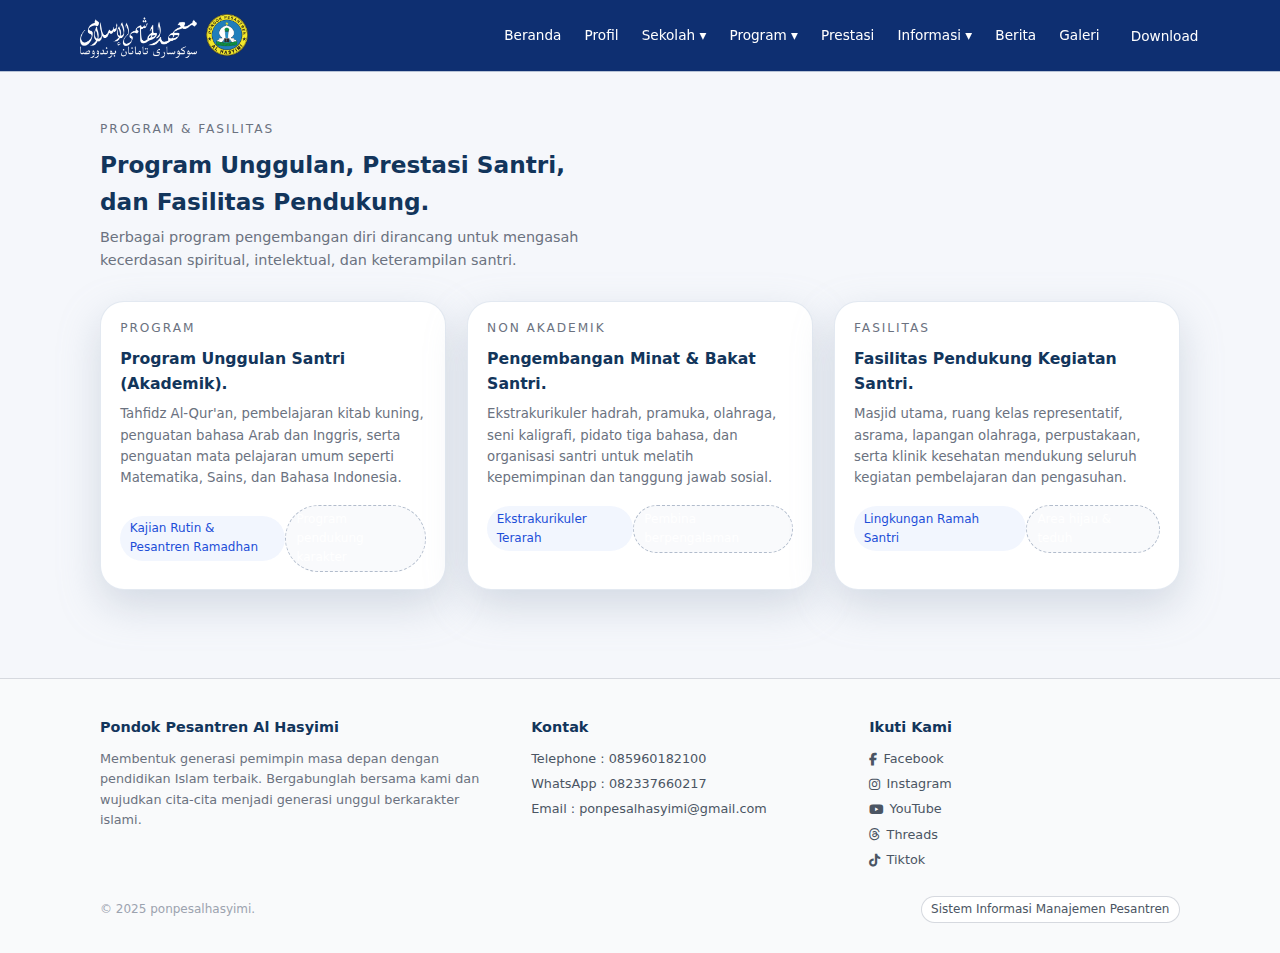
<file: program.html>
<!DOCTYPE html>
<html lang="id">
<head>
  <meta charset="UTF-8" />
  <meta name="viewport" content="width=device-width, initial-scale=1.0" />
  <title>Program - Pondok Pesantren Al Hasyimi</title>
  <link rel="stylesheet" href="style.css" />
</head>

<link
  rel="stylesheet"
  href="https://cdnjs.cloudflare.com/ajax/libs/font-awesome/6.5.1/css/all.min.css"
/>

<body>
  <!-- HEADER -->
  <!-- (sama pola dengan yang lain) -->
  <header class="site-header" id="top">
    <div class="container header-inner">
      <a href="index.html" class="brand">
        <img src="logo.png" alt="Logo Pondok Pesantren Al Hasyimi" class="brand-logo-image" />
      </a>

      <nav class="nav">
        <ul class="nav-menu">
          <li><a href="index.html">Beranda</a></li>

          <li>
            <a href="profil.html">Profil</a>
          </li>

          <li class="has-dropdown">
            <a href="sekolah.html">Sekolah ▾</a>
            <ul class="dropdown">
              <li><a href="sekolah.html#madin">MADIN</a></li>
              <li><a href="sekolah.html#tk">TK</a></li>
              <li><a href="sekolah.html#mts">MTS</a></li>
              <li><a href="sekolah.html#ma">MA</a></li>
            </ul>
          </li>

          <li class="has-dropdown">
            <a href="program.html">Program ▾</a>
            <ul class="dropdown">
              <li><a href="#akademik">Akademik</a></li>
              <li><a href="#non-akademik">Non Akademik</a></li>
            </ul>
          </li>

          <li><a href="prestasi.html">Prestasi</a></li>

          <li class="has-dropdown">
            <a href="informasi.html">Informasi ▾</a>
            <ul class="dropdown">
              <li><a href="informasi.html#kalender">Kalender Pendidikan</a></li>
              <li><a href="informasi.html#jadwal-harian">Jadwal Harian Santri</a></li>
              <li><a href="psb.html">Penerimaan Santri Baru</a></li>
            </ul>
          </li>

          <li><a href="berita.html">Berita</a></li>
          <li><a href="galeri.html">Galeri</a></li>
        </ul>

        <div class="nav-cta">
          <button class="btn-nav-primary">Download</button>
        </div>
      </nav>

      <button class="nav-toggle" aria-label="Toggle navigasi">
        <span></span>
      </button>
    </div>
  </header>

  <main>
    <!-- BAGIAN UTAMA PROGRAM & FASILITAS -->
    <section class="section" id="program">
      <div class="container">
        <div class="section-header">
          <div class="section-title-wrap">
            <div class="section-eyebrow">Program & Fasilitas</div>
            <h2 class="section-title">Program Unggulan, Prestasi Santri, dan Fasilitas Pendukung.</h2>
            <p class="section-subtitle">
              Berbagai program pengembangan diri dirancang untuk mengasah kecerdasan spiritual, intelektual, dan keterampilan santri.
            </p>
          </div>
        </div>

        <div class="three-column-grid">
          <!-- Program unggulan (kita beri id akademik) -->
          <article class="pill-card" id="akademik">
            <div class="pill-card-label">Program</div>
            <h3 class="pill-card-title">Program Unggulan Santri (Akademik).</h3>
            <p class="pill-card-body">
              Tahfidz Al-Qur'an, pembelajaran kitab kuning, penguatan bahasa Arab dan Inggris,
              serta penguatan mata pelajaran umum seperti Matematika, Sains, dan Bahasa Indonesia.
            </p>
            <div class="pill-card-footer">
              <span class="pill-card-tag">Kajian Rutin & Pesantren Ramadhan</span>
              <span class="pill-card-ghost">Program pendukung karakter</span>
            </div>
          </article>

          <!-- Program non-akademik -->
          <article class="pill-card" id="non-akademik">
            <div class="pill-card-label">Non Akademik</div>
            <h3 class="pill-card-title">Pengembangan Minat & Bakat Santri.</h3>
            <p class="pill-card-body">
              Ekstrakurikuler hadrah, pramuka, olahraga, seni kaligrafi, pidato tiga bahasa, dan organisasi santri
              untuk melatih kepemimpinan dan tanggung jawab sosial.
            </p>
            <div class="pill-card-footer">
              <span class="pill-card-tag">Ekstrakurikuler Terarah</span>
              <span class="pill-card-ghost">Pembina berpengalaman</span>
            </div>
          </article>

          <!-- Fasilitas -->
          <article class="pill-card" id="fasilitas-program">
            <div class="pill-card-label">Fasilitas</div>
            <h3 class="pill-card-title">Fasilitas Pendukung Kegiatan Santri.</h3>
            <p class="pill-card-body">
              Masjid utama, ruang kelas representatif, asrama, lapangan olahraga, perpustakaan,
              serta klinik kesehatan mendukung seluruh kegiatan pembelajaran dan pengasuhan.
            </p>
            <div class="pill-card-footer">
              <span class="pill-card-tag">Lingkungan Ramah Santri</span>
              <span class="pill-card-ghost">Area hijau & teduh</span>
            </div>
          </article>
        </div>
      </div>
    </section>
  </main>

  <!-- FOOTER -->
  <footer class="site-footer">
    <div class="container">
      <div class="footer-grid">
        <div>
          <div class="footer-title">Pondok Pesantren Al Hasyimi</div>
          <p class="footer-text">
            Membentuk generasi pemimpin masa depan dengan pendidikan Islam terbaik. Bergabunglah bersama kami
            dan wujudkan cita-cita menjadi generasi unggul berkarakter islami.
          </p>
        </div>
        <div>
          <div class="footer-title">Kontak</div>
          <div class="footer-links">
            <span>Telephone : 085960182100</span>
            <span>WhatsApp : 082337660217</span>
            <span>Email : ponpesalhasyimi@gmail.com</span>
          </div>
        </div>

        <div>
          <div class="footer-title">Ikuti Kami</div>
          <div class="footer-links footer-social-links">
            <!-- Facebook -->
            <a href="https://www.facebook.com/ponpesalhasyimi91" target="_blank" rel="noopener noreferrer">
              <i class="fa-brands fa-facebook-f"></i>
              <span>Facebook</span>
            </a>

            <!-- Instagram -->
            <a href="https://www.instagram.com/ponpesalhasyimi" target="_blank" rel="noopener noreferrer">
              <i class="fa-brands fa-instagram"></i>
              <span>Instagram</span>
            </a>

            <!-- YouTube -->
            <a href="https://youtube.com/@pondokpesantrenalhasyimi9458" target="_blank" rel="noopener noreferrer">
              <i class="fa-brands fa-youtube"></i>
              <span>YouTube</span>
            </a>

            <!-- Threads / -->
            <a href="https://www.threads.com/@ponpesalhasyimi" target="_blank" rel="noopener noreferrer">
              <i class="fa-brands fa-threads"></i>
              <span>Threads</span>
            </a>

            <!-- Tiktok / -->
            <a href="https://www.tiktok.com/@ponpesalhasyimi" target="_blank" rel="noopener noreferrer">
              <i class="fa-brands fa-tiktok"></i>
              <span>Tiktok</span>
            </a>
          </div>
        </div>
      </div>

      <div class="footer-meta">
        <span>© 2025 ponpesalhasyimi.</span>
        <div class="footer-social">
          <span class="footer-pill">Sistem Informasi Manajemen Pesantren</span>
        </div>
      </div>
    </div>
  </footer>

  <!-- JS toggle menu HP -->
  <script>
    const navToggle = document.querySelector('.nav-toggle');
    const nav = document.querySelector('.nav');
    if (navToggle && nav) {
      navToggle.addEventListener('click', () => {
        nav.classList.toggle('nav-open');
      });
    }
  </script>
</body>
</html>
</file>
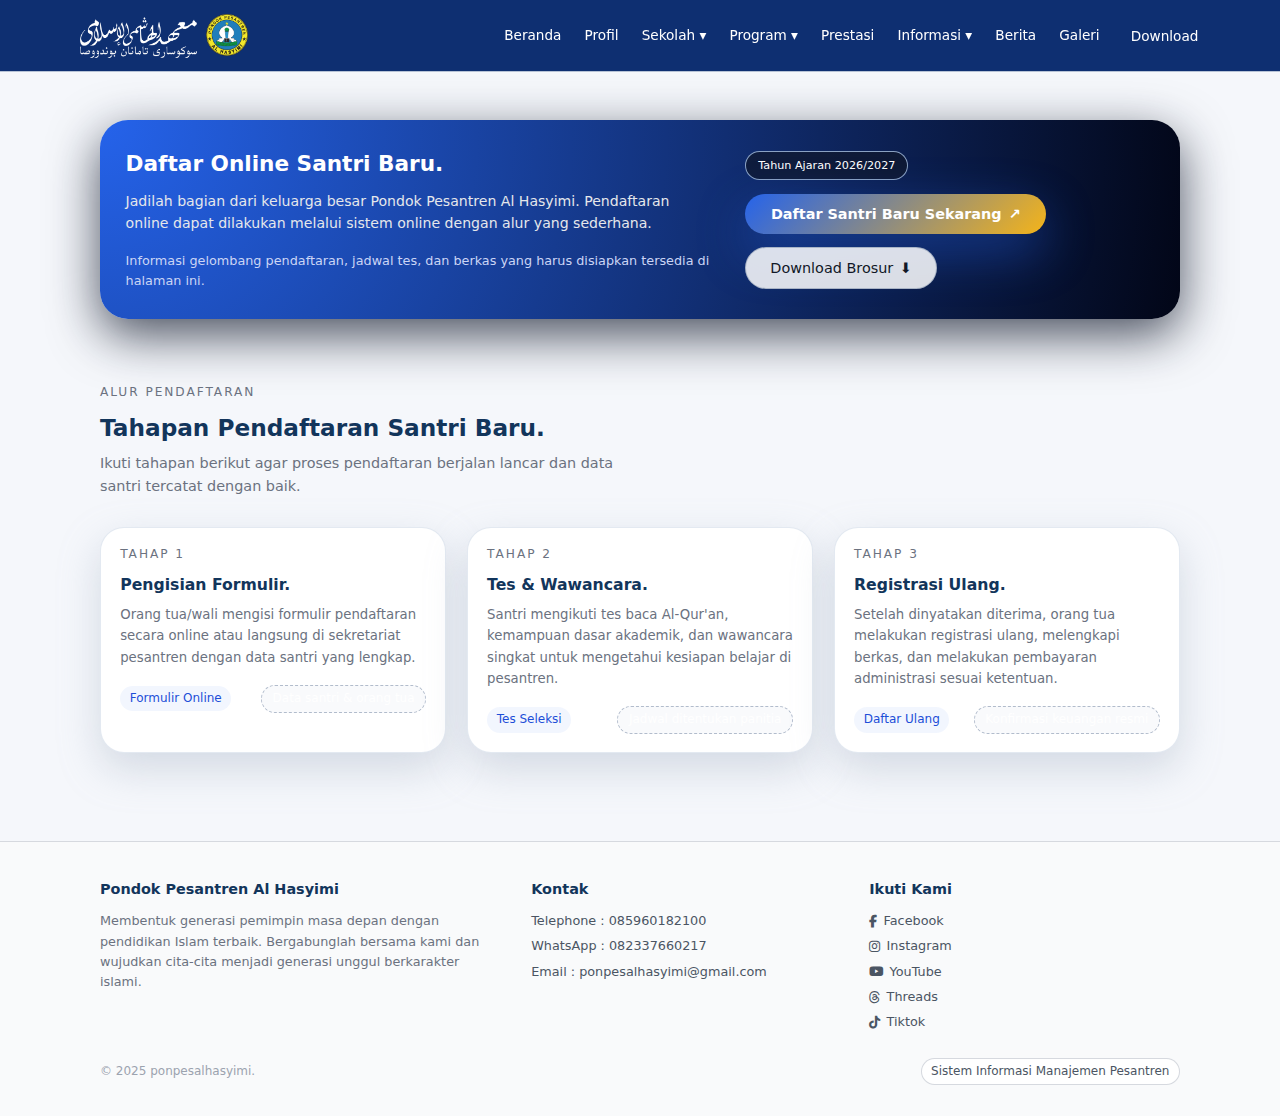
<file: psb.html>
<!DOCTYPE html>
<html lang="id">
<head>
  <meta charset="UTF-8" />
  <meta name="viewport" content="width=device-width, initial-scale=1.0" />
  <title>Penerimaan Santri Baru - Pondok Pesantren Al Hasyimi</title>

  <!-- CSS utama -->
  <link rel="stylesheet" href="style.css" />

  <!-- Font Awesome untuk ikon sosmed -->
  <link
    rel="stylesheet"
    href="https://cdnjs.cloudflare.com/ajax/libs/font-awesome/6.5.1/css/all.min.css"
  />
</head>
<body>
  <!-- =========================
       HEADER
  ========================== -->
  <header class="site-header" id="top">
    <div class="container header-inner">
      <a href="index.html" class="brand">
        <img
          src="logo.png"
          alt="Logo Pondok Pesantren Al Hasyimi"
          class="brand-logo-image"
        />
      </a>

      <nav class="nav">
        <ul class="nav-menu">
          <li><a href="index.html">Beranda</a></li>

          <li><a href="profil.html">Profil</a></li>

          <li class="has-dropdown">
            <a href="sekolah.html">Sekolah ▾</a>
            <ul class="dropdown">
              <li><a href="sekolah.html#madin">MADIN</a></li>
              <li><a href="sekolah.html#tk">TK</a></li>
              <li><a href="sekolah.html#mts">MTS</a></li>
              <li><a href="sekolah.html#ma">MA</a></li>
            </ul>
          </li>

          <li class="has-dropdown">
            <a href="program.html">Program ▾</a>
            <ul class="dropdown">
              <li><a href="program.html#akademik">Akademik</a></li>
              <li><a href="program.html#non-akademik">Non Akademik</a></li>
            </ul>
          </li>

          <li><a href="prestasi.html">Prestasi</a></li>

          <li class="has-dropdown">
            <a href="informasi.html">Informasi ▾</a>
            <ul class="dropdown">
              <li><a href="informasi.html#kalender">Kalender Pendidikan</a></li>
              <li><a href="informasi.html#jadwal-harian">Jadwal Harian Santri</a></li>
              <li><a href="psb.html">Daftar Online</a></li>
            </ul>
          </li>

          <li><a href="berita.html">Berita</a></li>
          <li><a href="galeri.html">Galeri</a></li>
        </ul>

        <div class="nav-cta">
          <button class="btn-nav-primary">Download</button>
        </div>
      </nav>

      <button class="nav-toggle" aria-label="Toggle navigasi">
        <span></span>
      </button>
    </div>
  </header>

  <main>
    <!-- =========================
         CTA PENDAFTARAN
    ========================== -->
    <section class="section-cta" id="daftar-online">
      <div class="container">
        <article class="cta-card">
          <div>
            <div class="cta-title">Daftar Online Santri Baru.</div>
            <p class="cta-subtitle">
              Jadilah bagian dari keluarga besar Pondok Pesantren Al Hasyimi. Pendaftaran online dapat dilakukan
              melalui sistem online dengan alur yang sederhana.
            </p>
            <div class="cta-meta">
              Informasi gelombang pendaftaran, jadwal tes, dan berkas yang harus disiapkan tersedia di halaman ini.
            </div>
          </div>

          <div class="cta-right">
            <span class="cta-pill">Tahun Ajaran 2026/2027</span>

            <!-- TOMBOL UTAMA: menampilkan form di bawah, tidak pindah halaman -->
            <button class="btn-primary" id="btn-show-form">
              Daftar Santri Baru Sekarang
              <span>↗</span>
            </button>

            <!-- tombol brosur (belum dihubungkan) -->
            <button class="btn-ghost">
              Download Brosur
              <span>⬇</span>
            </button>
          </div>
        </article>
      </div>
    </section>

    <!-- =========================
         FORM GOOGLE (AWALNYA DISSEMBUNYIKAN)
    ========================== -->
    <section class="section is-hidden" id="form-pendaftaran">
      <div class="container">
        <div class="section-header">
          <div class="section-title-wrap">
            <div class="section-eyebrow">Formulir Online</div>
            <h2 class="section-title">Form Pendaftaran Santri Baru.</h2>
            <p class="section-subtitle">
              Silakan isi formulir berikut ini dengan lengkap dan benar.
            </p>
          </div>
        </div>

        <div class="google-form-wrapper">
          <iframe
            src="https://docs.google.com/forms/d/e/1FAIpQLSfUmXPhPXPsgC4IGAE8QJQUuZjYpcfVn55OdKXvsPyv_tv5Eg/viewform?embedded=true"
            width="100%"
            height="1200"
            frameborder="0"
            marginheight="0"
            marginwidth="0"
          >
            Memuat…
          </iframe>
        </div>
      </div>
    </section>

    <!-- =========================
         RINCIAN ALUR PSB
    ========================== -->
    <section class="section">
      <div class="container">
        <div class="section-header">
          <div class="section-title-wrap">
            <div class="section-eyebrow">Alur Pendaftaran</div>
            <h2 class="section-title">Tahapan Pendaftaran Santri Baru.</h2>
            <p class="section-subtitle">
              Ikuti tahapan berikut agar proses pendaftaran berjalan lancar dan data santri tercatat dengan baik.
            </p>
          </div>
        </div>

        <div class="three-column-grid">
          <article class="pill-card">
            <div class="pill-card-label">Tahap 1</div>
            <h3 class="pill-card-title">Pengisian Formulir.</h3>
            <p class="pill-card-body">
              Orang tua/wali mengisi formulir pendaftaran secara online atau langsung di sekretariat
              pesantren dengan data santri yang lengkap.
            </p>
            <div class="pill-card-footer">
              <span class="pill-card-tag">Formulir Online</span>
              <span class="pill-card-ghost">Data santri &amp; orang tua</span>
            </div>
          </article>

          <article class="pill-card">
            <div class="pill-card-label">Tahap 2</div>
            <h3 class="pill-card-title">Tes &amp; Wawancara.</h3>
            <p class="pill-card-body">
              Santri mengikuti tes baca Al-Qur'an, kemampuan dasar akademik, dan wawancara singkat
              untuk mengetahui kesiapan belajar di pesantren.
            </p>
            <div class="pill-card-footer">
              <span class="pill-card-tag">Tes Seleksi</span>
              <span class="pill-card-ghost">Jadwal ditentukan panitia</span>
            </div>
          </article>

          <article class="pill-card">
            <div class="pill-card-label">Tahap 3</div>
            <h3 class="pill-card-title">Registrasi Ulang.</h3>
            <p class="pill-card-body">
              Setelah dinyatakan diterima, orang tua melakukan registrasi ulang, melengkapi berkas,
              dan melakukan pembayaran administrasi sesuai ketentuan.
            </p>
            <div class="pill-card-footer">
              <span class="pill-card-tag">Daftar Ulang</span>
              <span class="pill-card-ghost">Konfirmasi keuangan resmi</span>
            </div>
          </article>
        </div>
      </div>
    </section>
  </main>

  <!-- =========================
       FOOTER
  ========================== -->
  <footer class="site-footer">
    <div class="container">
      <div class="footer-grid">
        <div>
          <div class="footer-title">Pondok Pesantren Al Hasyimi</div>
          <p class="footer-text">
            Membentuk generasi pemimpin masa depan dengan pendidikan Islam terbaik. Bergabunglah bersama kami
            dan wujudkan cita-cita menjadi generasi unggul berkarakter islami.
          </p>
        </div>

        <div>
          <div class="footer-title">Kontak</div>
          <div class="footer-links">
            <span>Telephone : 085960182100</span>
            <span>WhatsApp : 082337660217</span>
            <span>Email : ponpesalhasyimi@gmail.com</span>
          </div>
        </div>

        <div>
          <div class="footer-title">Ikuti Kami</div>
          <div class="footer-links footer-social-links">
            <!-- Facebook -->
            <a href="https://www.facebook.com/ponpesalhasyimi91" target="_blank" rel="noopener noreferrer">
              <i class="fa-brands fa-facebook-f"></i>
              <span>Facebook</span>
            </a>

            <!-- Instagram -->
            <a href="https://www.instagram.com/ponpesalhasyimi" target="_blank" rel="noopener noreferrer">
              <i class="fa-brands fa-instagram"></i>
              <span>Instagram</span>
            </a>

            <!-- YouTube -->
            <a href="https://youtube.com/@pondokpesantrenalhasyimi9458" target="_blank" rel="noopener noreferrer">
              <i class="fa-brands fa-youtube"></i>
              <span>YouTube</span>
            </a>

            <!-- Threads -->
            <a href="https://www.threads.com/@ponpesalhasyimi" target="_blank" rel="noopener noreferrer">
              <i class="fa-brands fa-threads"></i>
              <span>Threads</span>
            </a>

            <!-- Tiktok -->
            <a href="https://www.tiktok.com/@ponpesalhasyimi" target="_blank" rel="noopener noreferrer">
              <i class="fa-brands fa-tiktok"></i>
              <span>Tiktok</span>
            </a>
          </div>
        </div>
      </div>

      <div class="footer-meta">
        <span>© 2025 ponpesalhasyimi.</span>
        <div class="footer-social">
          <span class="footer-pill">Sistem Informasi Manajemen Pesantren</span>
        </div>
      </div>
    </div>
  </footer>

  <!-- =========================
       SCRIPT
  ========================== -->
  <script>
    // Toggle menu HP
    const navToggle = document.querySelector('.nav-toggle');
    const nav = document.querySelector('.nav');
    if (navToggle && nav) {
      navToggle.addEventListener('click', () => {
        nav.classList.toggle('nav-open');
      });
    }

    // TAMPILKAN FORM SAAT TOMBOL DIKLIK
    const btnShowForm = document.getElementById('btn-show-form');
    const formSection = document.getElementById('form-pendaftaran');

    if (btnShowForm && formSection) {
      btnShowForm.addEventListener('click', (e) => {
        e.preventDefault();

        // jika masih tersembunyi, tampilkan
        if (formSection.classList.contains('is-hidden')) {
          formSection.classList.remove('is-hidden');
        }

        // scroll halus ke form
        formSection.scrollIntoView({ behavior: 'smooth' });
      });
    }
  </script>
</body>
</html>
</file>
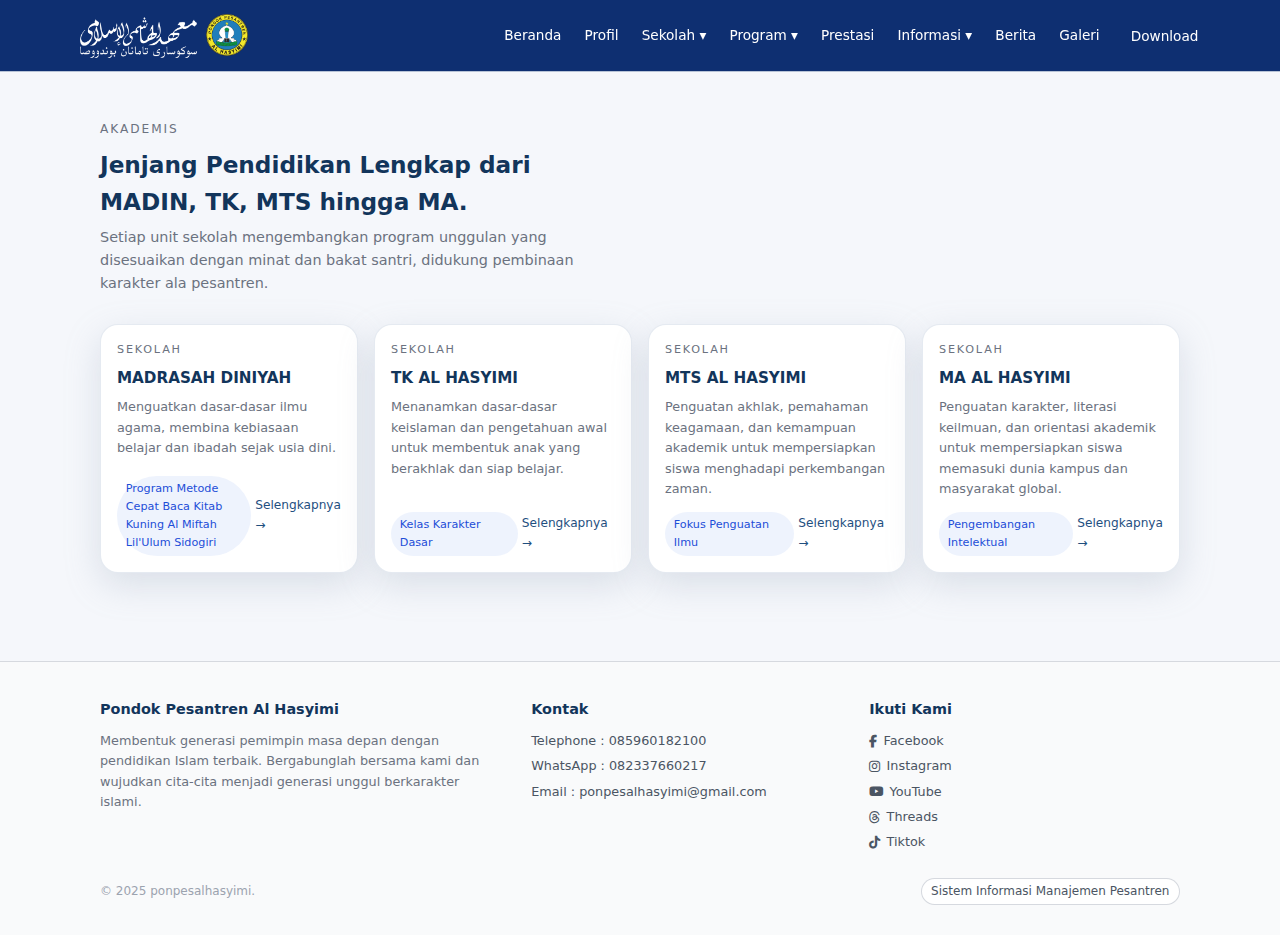
<file: sekolah.html>
<!DOCTYPE html>
<html lang="id">
<head>
  <meta charset="UTF-8" />
  <meta name="viewport" content="width=device-width, initial-scale=1.0" />
  <title>Sekolah - Pondok Pesantren Al Hasyimi</title>
  <link rel="stylesheet" href="style.css" />
</head>

<link
  rel="stylesheet"
  href="https://cdnjs.cloudflare.com/ajax/libs/font-awesome/6.5.1/css/all.min.css"
/>

<body>
  <!-- HEADER sama seperti profil.html -->
  <header class="site-header" id="top">
    <div class="container header-inner">
      <a href="index.html" class="brand">
        <img src="logo.png" alt="Logo Pondok Pesantren Al Hasyimi" class="brand-logo-image" />
      </a>

      <nav class="nav">
        <ul class="nav-menu">
          <li><a href="index.html">Beranda</a></li>

          <li>
            <a href="profil.html">Profil</a>
          </li>

          <li class="has-dropdown">
            <a href="sekolah.html">Sekolah ▾</a>
            <ul class="dropdown">
              <li><a href="#madin">MADIN</a></li>
              <li><a href="#tk">TK</a></li>
              <li><a href="#mts">MTS</a></li>
              <li><a href="#ma">MA</a></li>
            </ul>
          </li>

          <li class="has-dropdown">
            <a href="program.html">Program ▾</a>
            <ul class="dropdown">
              <li><a href="program.html#akademik">Akademik</a></li>
              <li><a href="program.html#non-akademik">Non Akademik</a></li>
            </ul>
          </li>

          <li><a href="prestasi.html">Prestasi</a></li>

          <li class="has-dropdown">
            <a href="informasi.html">Informasi ▾</a>
            <ul class="dropdown">
              <li><a href="informasi.html#kalender">Kalender Pendidikan</a></li>
              <li><a href="informasi.html#jadwal-harian">Jadwal Harian Santri</a></li>
              <li><a href="psb.html">Penerimaan Santri Baru</a></li>
            </ul>
          </li>

          <li><a href="berita.html">Berita</a></li>
          <li><a href="galeri.html">Galeri</a></li>
        </ul>

        <div class="nav-cta">
          <button class="btn-nav-primary">Download</button>
        </div>
      </nav>

      <button class="nav-toggle" aria-label="Toggle navigasi">
        <span></span>
      </button>
    </div>
  </header>

  <!-- KONTEN SEKOLAH -->
  <main>
    <section class="section" id="sekolah">
      <div class="container">
        <div class="section-header">
          <div class="section-title-wrap">
            <div class="section-eyebrow">Akademis</div>
            <h2 class="section-title">Jenjang Pendidikan Lengkap dari MADIN, TK, MTS hingga MA.</h2>
            <p class="section-subtitle">
              Setiap unit sekolah mengembangkan program unggulan yang disesuaikan dengan minat dan
              bakat santri, didukung pembinaan karakter ala pesantren.
            </p>
          </div>
        </div>

        <!-- GRID 4 KOTAK SEKOLAH -->
        <div class="sekolah-grid">
          <!-- MADIN -->
          <article class="school-card" id="madin">
            <div class="school-tag">Sekolah</div>
            <h3 class="school-title">MADRASAH DINIYAH</h3>
            <p class="school-sub">
              Menguatkan dasar-dasar ilmu agama, membina kebiasaan belajar dan ibadah sejak usia dini.
            </p>
            <div class="school-footer">
              <span class="school-badge">
                Program Metode Cepat Baca Kitab Kuning Al Miftah Lil'Ulum Sidogiri
              </span>
              <a href="#" class="school-link">Selengkapnya →</a>
            </div>
          </article>

          <!-- TK -->
          <article class="school-card" id="tk">
            <div class="school-tag">Sekolah</div>
            <h3 class="school-title">TK AL HASYIMI</h3>
            <p class="school-sub">
              Menanamkan dasar-dasar keislaman dan pengetahuan awal untuk membentuk anak yang berakhlak dan siap belajar.
            </p>
            <div class="school-footer">
              <span class="school-badge">Kelas Karakter Dasar</span>
              <a href="#" class="school-link">Selengkapnya →</a>
            </div>
          </article>

          <!-- MTS -->
          <article class="school-card" id="mts">
            <div class="school-tag">Sekolah</div>
            <h3 class="school-title">MTS AL HASYIMI</h3>
            <p class="school-sub">
              Penguatan akhlak, pemahaman keagamaan, dan kemampuan akademik untuk mempersiapkan siswa menghadapi perkembangan zaman.
            </p>
            <div class="school-footer">
              <span class="school-badge">Fokus Penguatan Ilmu</span>
              <a href="#" class="school-link">Selengkapnya →</a>
            </div>
          </article>

          <!-- MA -->
          <article class="school-card" id="ma">
            <div class="school-tag">Sekolah</div>
            <h3 class="school-title">MA AL HASYIMI</h3>
            <p class="school-sub">
              Penguatan karakter, literasi keilmuan, dan orientasi akademik untuk mempersiapkan siswa memasuki dunia kampus dan masyarakat global.
            </p>
            <div class="school-footer">
              <span class="school-badge">Pengembangan Intelektual</span>
              <a href="#" class="school-link">Selengkapnya →</a>
            </div>
          </article>
        </div>
      </div>
    </section>
  </main>

  <!-- FOOTER sama seperti halaman lain -->
  <footer class="site-footer">
    <div class="container">
      <div class="footer-grid">
        <div>
          <div class="footer-title">Pondok Pesantren Al Hasyimi</div>
          <p class="footer-text">
            Membentuk generasi pemimpin masa depan dengan pendidikan Islam terbaik. Bergabunglah bersama kami
            dan wujudkan cita-cita menjadi generasi unggul berkarakter islami.
          </p>
        </div>
        <div>
          <div class="footer-title">Kontak</div>
          <div class="footer-links">
            <span>Telephone : 085960182100</span>
            <span>WhatsApp : 082337660217</span>
            <span>Email : ponpesalhasyimi@gmail.com</span>
          </div>
        </div>

        <div>
          <div class="footer-title">Ikuti Kami</div>
          <div class="footer-links footer-social-links">
            <!-- Facebook -->
            <a href="https://www.facebook.com/ponpesalhasyimi91" target="_blank" rel="noopener noreferrer">
              <i class="fa-brands fa-facebook-f"></i>
              <span>Facebook</span>
            </a>

            <!-- Instagram -->
            <a href="https://www.instagram.com/ponpesalhasyimi" target="_blank" rel="noopener noreferrer">
              <i class="fa-brands fa-instagram"></i>
              <span>Instagram</span>
            </a>

            <!-- YouTube -->
            <a href="https://youtube.com/@pondokpesantrenalhasyimi9458" target="_blank" rel="noopener noreferrer">
              <i class="fa-brands fa-youtube"></i>
              <span>YouTube</span>
            </a>

            <!-- Threads / -->
            <a href="https://www.threads.com/@ponpesalhasyimi" target="_blank" rel="noopener noreferrer">
              <i class="fa-brands fa-threads"></i>
              <span>Threads</span>
            </a>

            <!-- Tiktok / -->
            <a href="https://www.tiktok.com/@ponpesalhasyimi" target="_blank" rel="noopener noreferrer">
              <i class="fa-brands fa-tiktok"></i>
              <span>Tiktok</span>
            </a>
          </div>
        </div>
      </div>

      <div class="footer-meta">
        <span>© 2025 ponpesalhasyimi.</span>
        <div class="footer-social">
          <span class="footer-pill">Sistem Informasi Manajemen Pesantren</span>
        </div>
      </div>
    </div>
  </footer>

  <!-- JS toggle menu HP -->
  <script>
    const navToggle = document.querySelector('.nav-toggle');
    const nav = document.querySelector('.nav');
    if (navToggle && nav) {
      navToggle.addEventListener('click', () => {
        nav.classList.toggle('nav-open');
      });
    }
  </script>
</body>
</html>
</file>
<file: style.css>
:root {
  --primary: #12355b;
  --primary-soft: #1f4f7f;
  --accent: #f4b41a;
  --bg: #f5f7fb;
  --text: #ffffff;
  --muted: #6b7280;
  --white: #ffffff;
  --border: #e5e7eb;
  --shadow-soft: 0 18px 45px rgba(15, 23, 42, 0.16);
  --radius-lg: 18px;
  --radius-xl: 26px;
  --radius-pill: 999px;
  --transition-fast: 0.2s ease;
}

* {
  box-sizing: border-box;
  margin: 0;
  padding: 0;
}

body {
  font-family: system-ui, -apple-system, BlinkMacSystemFont, "Segoe UI",
    Roboto, sans-serif;
  background: var(--bg);
  color: var(--text);
  line-height: 1.6;
}

img {
  max-width: 100%;
  display: block;
}

a {
  color: inherit;
  text-decoration: none;
}

ul {
  list-style: none;
}

button {
  font-family: inherit;
  cursor: pointer;
}

.container {
  width: 100%;
  max-width: 1120px;
  margin: 0 auto;
  padding: 0 1.25rem;
}

/* =========================
   HEADER & NAVBAR
========================= */

.site-header {
  position: sticky;
  top: 0;
  z-index: 100;
  background: rgba(4, 38, 107, 0.96);
  backdrop-filter: blur(12px);
  border-bottom: 1px solid rgba(226, 232, 240, 0.8);
}

.header-inner {
  display: flex;
  align-items: center;
  justify-content: space-between;
  padding: 0.85rem 0;
  gap: 1rem;
}

/* BRAND: hanya logo gambar */
.brand {
  display: flex;
  align-items: center;
  gap: 0;
}

.brand-logo-image {
  height: 44px;  /* atur sesuai ukuran logo */
  width: auto;
}

/* NAV DESKTOP */

.nav {
  display: flex;
  align-items: center;
  gap: 1.75rem;
}

.nav-menu {
  display: flex;
  align-items: center;
  gap: 1.25rem;
  font-size: 0.85rem;
}

/* style dasar link + tombol Download */
.nav-menu > li > a,
.nav-cta .btn-nav-primary {
  padding: 0.35rem 0.1rem;
  border-radius: 999px;
  position: relative;
}

/* garis animasi */
.nav-menu > li > a::after,
.nav-cta .btn-nav-primary::after {
  content: "";
  position: absolute;
  left: 0;
  bottom: -0.1rem;
  width: 0;
  height: 2px;
  background: linear-gradient(90deg, #60a5fa, #f4b41a);
  border-radius: 999px;
  transition: width var(--transition-fast);
}

/* efek hover */
.nav-menu > li > a:hover::after,
.nav-menu > li > a:focus-visible::after,
.nav-cta .btn-nav-primary:hover::after,
.nav-cta .btn-nav-primary:focus-visible::after {
  width: 100%;
}

.nav-menu > li > a.is-primary-link {
  padding: 0.35rem 0.9rem;
  border-radius: var(--radius-pill);
  border: 1px solid rgba(15, 23, 42, 0.06);
  background: var(--white);
  box-shadow: 0 10px 30px rgba(148, 163, 184, 0.18);
}

.nav-menu > li > a.is-primary-link:hover {
  background: var(--primary);
  color: var(--white);
  box-shadow: var(--shadow-soft);
}

.has-dropdown {
  position: relative;
}

.has-dropdown > a {
  display: inline-flex;
  align-items: center;
  gap: 0.35rem;
}

/* dropdown desktop */
.dropdown {
  position: absolute;
  top: 110%;
  left: 0;
  min-width: 190px;
  background: var(--white);
  border-radius: 18px;
  box-shadow: 0 18px 40px rgba(15, 23, 42, 0.22);
  padding: 0.5rem 0.35rem;
  display: none;
}

.dropdown li a {
  display: block;
  padding: 0.45rem 0.8rem;
  border-radius: 999px;
  font-size: 0.8rem;
  color: var(--muted);
  white-space: nowrap;
}

.dropdown li a:hover {
  background: rgba(37, 99, 235, 0.06);
  color: var(--primary);
}

.has-dropdown:hover .dropdown {
  display: block;
}

.nav-cta {
  display: flex;
  align-items: center;
  gap: 0.6rem;
}

.btn-nav-primary {
  padding: 0;
  border-radius: 0;
  border: none;
  background: transparent;
  color: var(--white);
  font-size: 0.85rem;
  font-weight: 400;
  cursor: pointer;
  box-shadow: none;
  position: relative;              /* PENTING untuk ::after */
  transition: opacity var(--transition-fast);
}

.btn-nav-primary:hover {
  transform: none;
  box-shadow: none;
  opacity: 0.8;
}

/* Hamburger button (HP) */

.nav-toggle {
  display: none;
  width: 36px;
  height: 36px;
  border-radius: 999px;
  border: 1px solid rgba(252, 252, 252, 0.6);
  background: var(--white);
  align-items: center;
  justify-content: center;
  padding: 0;
}

.nav-toggle span {
  width: 18px;
  height: 2px;
  border-radius: 999px;
  background: #111827;
  position: relative;
}

.nav-toggle span::before,
.nav-toggle span::after {
  content: "";
  position: absolute;
  left: 0;
  width: 18px;
  height: 2px;
  border-radius: 999px;
  background: #111827;
}

.nav-toggle span::before {
  top: -5px;
}

.nav-toggle span::after {
  top: 5px;
}

/* =========================
   HERO / BERANDA
========================= */

.section-hero {
  padding: 2.5rem 0 3.5rem;
}

.hero-grid {
  display: grid;
  grid-template-columns: minmax(0, 1.1fr) minmax(0, 1fr);
  gap: 2.5rem;
  align-items: center;
}

.hero-gallery {
  position: relative;
  width: 100%;
  height: 230px;              /* bisa diubah misal 240 / 260 */
  border-radius: 0;
  overflow: hidden;
}

/* FOTO FULL FRAME */
.hero-gallery-slide {
  position: absolute;
  inset: 0;
  width: 100%;
  height: 100%;
  object-fit: cover;          /* isi penuh card */
  object-position: center;
  opacity: 0;
  transition: opacity 0.6s ease;
}

.hero-gallery-slide.is-active {
  opacity: 1;
}

@media (max-width: 720px) {
  .hero-gallery {
    height: 200px;
  }
}

.hero-gallery-label {
  position: absolute;
  top: 14px;
  left: 18px;
  padding: 0.3rem 0.9rem;
  border-radius: 999px;
  font-size: 0.78rem;
  font-weight: 600;
  letter-spacing: 0.16em;
  text-transform: uppercase;
  color: #f9fafb;

  background: rgba(15, 23, 42, 0.55);
  backdrop-filter: blur(6px);      /* efek glass */
  border: 1px solid rgba(255, 255, 255, 0.35);
}

.hero-gallery-arrow {
  position: absolute;
  top: 50%;
  transform: translateY(-50%);
  width: 38px;
  height: 38px;
  border-radius: 999px;
  border: 1px solid rgba(255, 255, 255, 0.65);
  background: rgba(15, 23, 42, 0.35);
  backdrop-filter: blur(6px);        /* efek glass */
  color: #f9fafb;
  display: flex;
  align-items: center;
  justify-content: center;
  cursor: pointer;
  font-size: 1.15rem;
  box-shadow: 0 8px 20px rgba(15, 23, 42, 0.5);
  transition:
    background 0.2s ease,
    transform 0.2s ease,
    box-shadow 0.2s ease;
}

/* posisi tengah kiri & tengah kanan */
.hero-gallery-arrow--prev {
  left: 14px;
}

.hero-gallery-arrow--next {
  right: 14px;
}

.hero-gallery-arrow:hover {
  background: rgba(15, 23, 42, 0.9);
  transform: translateY(-50%) scale(1.05);
  box-shadow: 0 10px 28px rgba(15, 23, 42, 0.7);
}

.hero-gallery-arrow:focus-visible {
  outline: 2px solid #facc15;
  outline-offset: 2px;
}

.hero-tag {
  display: inline-flex;
  align-items: center;
  gap: 0.4rem;
  padding: 0.15rem 0.6rem;
  border-radius: 999px;
  background: rgba(37, 99, 235, 0.04);
  border: 1px solid rgba(37, 99, 235, 0.15);
  font-size: 0.75rem;
  color: var(--primary-soft);
  margin-bottom: 0.65rem;
}

.hero-tag-dot {
  width: 8px;
  height: 8px;
  border-radius: 999px;
  background: radial-gradient(circle at 30% 30%, #fbbf24, #2563eb);
}

.hero-title {
  font-size: clamp(2rem, 3vw, 2.6rem);
  line-height: 1.15;
  font-weight: 800;
  color: var(--primary);
  margin-bottom: 0.8rem;
  letter-spacing: 0.01em;
}

.hero-title span {
  background: linear-gradient(135deg, #2563eb, #f4b41a);
  -webkit-background-clip: text;
  color: transparent;
}

.hero-subtitle {
  font-size: 0.95rem;
  color: var(--muted);
  max-width: 480px;
  margin-bottom: 1.4rem;
}

.hero-meta {
  display: flex;
  flex-wrap: wrap;
  gap: 1rem;
  margin-bottom: 1.8rem;
  align-items: center;
}

.hero-accent-pill {
  font-size: 0.8rem;
  padding: 0.35rem 0.9rem;
  border-radius: var(--radius-pill);
  border: 1px dashed rgba(37, 99, 235, 0.35);
  background: rgba(255, 255, 255, 0.75);
  color: var(--primary-soft);
}

.hero-cta-group {
  display: flex;
  flex-wrap: wrap;
  gap: 0.85rem;
  margin-bottom: 1.6rem;
}

.btn-primary {
  padding: 0.75rem 1.6rem;
  border-radius: var(--radius-pill);
  border: none;
  background: linear-gradient(135deg, #2563eb, #f4b41a);
  color: var(--white);
  font-weight: 600;
  font-size: 0.9rem;
  box-shadow: 0 18px 50px rgba(37, 99, 235, 0.45);
  display: inline-flex;
  align-items: center;
  gap: 0.45rem;
  transition: transform var(--transition-fast),
    box-shadow var(--transition-fast);
}

.btn-primary:hover {
  transform: translateY(-1px);
  box-shadow: 0 22px 70px rgba(15, 23, 42, 0.6);
}

.btn-ghost {
  padding: 0.72rem 1.5rem;
  border-radius: var(--radius-pill);
  border: 1px solid rgba(148, 163, 184, 0.7);
  background: rgba(255, 255, 255, 0.85);
  color: #111827;
  font-weight: 500;
  font-size: 0.9rem;
  display: inline-flex;
  align-items: center;
  gap: 0.4rem;
  transition: background var(--transition-fast),
    border-color var(--transition-fast),
    transform var(--transition-fast);
}

.btn-ghost:hover {
  background: rgba(226, 232, 240, 0.9);
  border-color: rgba(148, 163, 184, 0.95);
  transform: translateY(-1px);
}

.hero-bottom-note {
  display: flex;
  flex-wrap: wrap;
  gap: 0.75rem;
  font-size: 0.75rem;
  color: var(--muted);
  align-items: center;
}

.hero-bottom-note strong {
  color: #111827;
}

.hero-divider {
  width: 1px;
  height: 26px;
  background: rgba(148, 163, 184, 0.55);
}

.hero-badge-row {
  display: flex;
  flex-wrap: wrap;
  gap: 0.45rem;
}

.hero-badge {
  padding: 0.2rem 0.55rem;
  border-radius: 999px;
  font-size: 0.7rem;
  background: rgba(229, 231, 235, 0.75);
  color: #4b5563;
}

.hero-visual-wrapper {
  position: relative;
}

.hero-card {
  position: relative;
  background: radial-gradient(circle at 0 0, #60a5fa, #0f172a);
  border-radius: 34px;
  padding: 0;                 /* supaya foto full dari tepi ke tepi */
  color: var(--white);
  box-shadow: var(--shadow-soft);
  overflow: hidden;
}

.hero-card::before {
  content: "";
  position: absolute;
  top: -180px;
  right: -100px;
  width: 320px;
  height: 320px;
  border-radius: 50%;
  background: radial-gradient(circle at 30% 30%, #facc15, transparent);
  opacity: 0.45;
}

.hero-card-header {
  display: flex;
  justify-content: space-between;
  align-items: flex-start;
  margin-bottom: 1.3rem;
  position: relative;
}

.hero-card-title {
  font-size: 0.9rem;
  font-weight: 600;
  letter-spacing: 0.08em;
  text-transform: uppercase;
  opacity: 0.85;
}

.hero-card-main-title {
  font-size: 1.1rem;
  font-weight: 700;
  margin-top: 0.4rem;
}

.hero-card-meta {
  display: grid;
  grid-template-columns: repeat(3, minmax(0, 1fr));
  gap: 0.65rem;
  position: relative;
  z-index: 1;
}

.hero-card-meta-box {
  background: rgba(15, 23, 42, 0.75);
  padding: 0.65rem 0.7rem;
  border-radius: 16px;
  border: 1px solid rgba(148, 163, 184, 0.4);
}

.hero-card-meta-label {
  font-size: 0.68rem;
  color: #cbd5f5;
  margin-bottom: 0.3rem;
}

.hero-card-meta-value {
  font-weight: 700;
  font-size: 0.9rem;
}

/* =========================
   STATS
========================= */

.section-stats {
  padding-bottom: 0,10rem;
}

.section {
  padding: 3rem 0;
}

.stats-card {
  background: var(--white);
  border-radius: var(--radius-xl);
  padding: 1.4rem 1.6rem;
  box-shadow: 0 14px 40px rgba(148, 163, 184, 0.32);
  display: grid;
  grid-template-columns: repeat(4, minmax(0, 1fr));
  gap: 1.4rem;
}

.stat-item {
  text-align: left;
  position: relative;
}

.stat-label {
  font-size: 0.8rem;
  color: var(--muted);
}

.stat-value {
  font-size: 1.25rem;
  font-weight: 800;
  color: var(--primary);
  letter-spacing: 0.04em;
  margin-top: 0.25rem;
}

.stat-sub {
  font-size: 0.7rem;
  color: #6b7280;
  margin-top: 0.1rem;
}

.stat-divider {
  position: absolute;
  right: -0.7rem;
  top: 0.2rem;
  bottom: 0.2rem;
  width: 1px;
  background: rgba(209, 213, 219, 0.9);
}

.stat-item:last-child .stat-divider {
  display: none;
}

/* =========================
   SECTION HEADER UTIL
========================= */

.section-header {
  display: flex;
  justify-content: space-between;
  align-items: flex-end;
  gap: 1rem;
  margin-bottom: 1.8rem;
}

.section-title-wrap {
  max-width: 520px;
}

.section-eyebrow {
  font-size: 0.76rem;
  text-transform: uppercase;
  letter-spacing: 0.16em;
  color: var(--muted);
  margin-bottom: 0.4rem;
}

.section-title {
  font-size: 1.45rem;
  font-weight: 700;
  color: var(--primary);
}

.section-subtitle {
  font-size: 0.9rem;
  color: var(--muted);
  margin-top: 0.35rem;
}

.section-link {
  font-size: 0.8rem;
  color: var(--primary-soft);
  display: inline-flex;
  align-items: center;
  gap: 0.3rem;
  padding: 0.35rem 0.8rem;
  border-radius: var(--radius-pill);
  border: 1px solid rgba(148, 163, 184, 0.5);
  background: rgba(255, 255, 255, 0.85);
}

/* =========================
   PROFIL
========================= */

.profil-grid {
  display: grid;
  grid-template-columns: minmax(0, 1.1fr) minmax(0, 1.1fr);
  gap: 2rem;
  align-items: flex-start;
}

.profil-content {
  background: var(--white);
  border-radius: var(--radius-xl);
  padding: 1.5rem 1.6rem;
  box-shadow: 0 18px 48px rgba(148, 163, 184, 0.4);
}

.profil-tabs {
  display: flex;
  gap: 0.5rem;
  flex-wrap: wrap;
  margin-bottom: 1rem;
}

.profil-tab {
  padding: 0.35rem 0.8rem;
  border-radius: var(--radius-pill);
  border: 1px solid rgba(148, 163, 184, 0.6);
  background: rgba(248, 250, 252, 0.9);
  font-size: 0.76rem;
  color: var(--muted);
}

.profil-tab.is-active {
  background: #2563eb;
  border-color: #1d4ed8;
  color: var(--white);
  font-weight: 500;
}

.profil-text-block {
  font-size: 0.9rem;
  color: #4b5563;
  text-align: justify;
}

.profil-text-block p + p {
  margin-top: 0.7rem;
}

.profil-highlight {
  display: grid;
  grid-template-columns: repeat(3, minmax(0, 1fr));
  gap: 0.75rem;
  margin-top: 1.4rem;
}

.profil-highlight-item {
  border-radius: 16px;
  padding: 0.75rem 0.75rem;
  background: rgba(248, 250, 252, 0.95);
  border: 1px dashed rgba(148, 163, 184, 0.7);
  font-size: 0.78rem;
  color: #374151;
}

.profil-highlight-label {
  font-size: 0.7rem;
  color: var(--muted);
  margin-bottom: 0.15rem;
}

.profil-media-card {
  border-radius: var(--radius-xl);
  padding: 1.3rem 1.35rem;
  background: radial-gradient(circle at 5% 0, #1e40af, #020617);
  color: var(--white);
  position: relative;
  overflow: hidden;
  min-height: 230px;
}

.profil-media-card::after {
  content: "";
  position: absolute;
  inset: 1.1rem;
  border-radius: 24px;
  border: 1px solid rgba(148, 163, 184, 0.5);
  opacity: 0.4;
}

.profil-media-label {
  font-size: 0.74rem;
  text-transform: uppercase;
  letter-spacing: 0.14em;
  opacity: 0.85;
  margin-bottom: 0.5rem;
}

.profil-media-title {
  font-size: 1.05rem;
  font-weight: 700;
  max-width: 260px;
  margin-bottom: 0.9rem;
}

.profil-media-tagline {
  font-size: 0.78rem;
  max-width: 260px;
  color: #e5e7eb;
}

.profil-media-floating {
  position: absolute;
  right: 1.6rem;
  bottom: 1.6rem;
  background: rgba(248, 250, 252, 0.98);
  color: #020617;
  border-radius: 20px;
  padding: 0.75rem 0.9rem;
  font-size: 0.76rem;
  box-shadow: 0 18px 45px rgba(15, 23, 42, 0.65);
  max-width: 210px;
}

.profil-media-floating strong {
  display: block;
  font-size: 0.86rem;
  margin-bottom: 0.25rem;
}

/* =========================
   SEKOLAH
========================= */

.sekolah-grid {
  display: grid;
  grid-template-columns: repeat(4, minmax(0, 1fr));
  gap: 1rem;
}

.school-card {
  background: var(--white);
  border-radius: 18px;
  padding: 1rem 1rem;
  border: 1px solid rgba(226, 232, 240, 0.9);
  box-shadow: 0 12px 35px rgba(148, 163, 184, 0.28);
  display: flex;
  flex-direction: column;
  gap: 0.45rem;
  min-height: 150px;
}

.school-tag {
  font-size: 0.7rem;
  color: var(--muted);
  text-transform: uppercase;
  letter-spacing: 0.16em;
}

.school-title {
  font-size: 0.95rem;
  font-weight: 700;
  color: var(--primary);
}

.school-sub {
  font-size: 0.8rem;
  color: var(--muted);
  flex: 1;
}

.school-footer {
  display: flex;
  align-items: center;
  justify-content: space-between;
  gap: 0.25rem;
  margin-top: 0.3rem;
}

.school-badge {
  font-size: 0.7rem;
  padding: 0.25rem 0.55rem;
  border-radius: 999px;
  background: rgba(37, 99, 235, 0.08);
  color: #1d4ed8;
}

.school-link {
  font-size: 0.76rem;
  color: var(--primary-soft);
  display: inline-flex;
  align-items: center;
  gap: 0.2rem;
}

/* =========================
   PROGRAM / PRESTASI / FASILITAS
========================= */

.three-column-grid {
  display: grid;
  grid-template-columns: repeat(3, minmax(0, 1fr));
  gap: 1.3rem;
}

.pill-card {
  background: var(--white);
  border-radius: 24px;
  padding: 1.1rem 1.2rem;
  border: 1px solid rgba(226, 232, 240, 0.95);
  box-shadow: 0 16px 40px rgba(148, 163, 184, 0.35);
  display: flex;
  flex-direction: column;
  gap: 0.45rem;
  position: relative;
  overflow: hidden;
}

.pill-card-label {
  font-size: 0.76rem;
  letter-spacing: 0.16em;
  text-transform: uppercase;
  color: var(--muted);
}

.pill-card-title {
  font-size: 0.98rem;
  font-weight: 700;
  color: var(--primary);
}

.pill-card-body {
  font-size: 0.83rem;
  color: var(--muted);
}

.pill-card-footer {
  margin-top: 0.6rem;
  display: flex;
  align-items: center;
  justify-content: space-between;
  font-size: 0.75rem;
}

.pill-card-tag {
  padding: 0.2rem 0.6rem;
  border-radius: 999px;
  background: rgba(37, 99, 235, 0.06);
  color: #1d4ed8;
}

.pill-card-ghost {
  border-radius: 999px;
  padding: 0.22rem 0.65rem;
  background: rgba(248, 250, 252, 0.9);
  border: 1px dashed rgba(148, 163, 184, 0.7);
}

/* =========================
   MITRA
========================= */

.mitra-grid {
  display: grid;
  grid-template-columns: repeat(6, minmax(0, 1fr));
  gap: 0.9rem;
}

.mitra-item {
  background: var(--white);
  border-radius: 18px;
  padding: 0.75rem 0.9rem;
  border: 1px solid rgba(226, 232, 240, 0.95);
  box-shadow: 0 10px 25px rgba(148, 163, 184, 0.25);
  font-size: 0.8rem;
  text-align: center;
  color: var(--muted);
}

/* =========================
   BERITA
========================= */

.news-grid {
  display: grid;
  grid-template-columns: repeat(3, minmax(0, 1fr));
  gap: 1.3rem;
}

.news-card {
  background: var(--white);
  border-radius: 22px;
  overflow: hidden;
  box-shadow: 0 16px 38px rgba(148, 163, 184, 0.4);
  display: flex;
  flex-direction: column;
  height: 100%;
}

.news-thumb {
  height: 160px;
  background: linear-gradient(135deg, #2563eb, #f4b41a);
}

.news-body {
  padding: 1.1rem 1.1rem 1rem;
  display: flex;
  flex-direction: column;
  flex: 1;
  gap: 0.4rem;
}

.news-meta {
  font-size: 0.7rem;
  color: var(--muted);
  display: flex;
  justify-content: space-between;
  gap: 0.4rem;
}

.news-title {
  font-size: 0.95rem;
  font-weight: 700;
  color: var(--primary);
}

.news-excerpt {
  font-size: 0.8rem;
  color: var(--muted);
  flex: 1;
}

.news-footer {
  display: flex;
  justify-content: space-between;
  align-items: center;
  font-size: 0.78rem;
  margin-top: 0.45rem;
}

.news-link {
  color: var(--primary-soft);
  display: inline-flex;
  align-items: center;
  gap: 0.2rem;
}

/* =========================
   SIPENWARU CTA
========================= */

.section-cta {
  padding: 3rem 0 2.5rem;
}

.cta-card {
  border-radius: 28px;
  padding: 1.7rem 1.6rem;
  background: radial-gradient(circle at 0% 0%, #2563eb, #020617);
  color: var(--white);
  display: grid;
  grid-template-columns: minmax(0, 1.3fr) minmax(0, 0.9fr);
  gap: 1.8rem;
  align-items: center;
  box-shadow: 0 16px 50px rgba(15, 23, 42, 0.75);
}

.cta-title {
  font-size: 1.35rem;
  font-weight: 700;
  margin-bottom: 0.5rem;
}

.cta-subtitle {
  font-size: 0.88rem;
  color: #e5e7eb;
  margin-bottom: 1rem;
}

.cta-meta {
  font-size: 0.8rem;
  color: #cbd5f5;
}

.cta-right {
  display: flex;
  flex-direction: column;
  gap: 0.85rem;
  align-items: flex-start;
}

.cta-pill {
  font-size: 0.7rem;
  padding: 0.3rem 0.75rem;
  border-radius: var(--radius-pill);
  border: 1px solid rgba(191, 219, 254, 0.7);
  background: rgba(15, 23, 42, 0.7);
}

/* =========================
   HUBUNGI KAMI
========================= */

.kontakt-grid {
  display: grid;
  grid-template-columns: minmax(0, 1.1fr) minmax(0, 1fr);
  gap: 2rem;
}

.kontakt-card {
  background: var(--white);
  border-radius: 24px;
  padding: 1.4rem 1.4rem;
  box-shadow: 0 16px 40px rgba(148, 163, 184, 0.4);
}

.kontakt-list {
  display: grid;
  gap: 0.6rem;
  font-size: 0.9rem;
  color: #374151;
}

.kontakt-item-label {
  font-size: 0.78rem;
  color: var(--muted);
  text-transform: uppercase;
  letter-spacing: 0.16em;
}

.kontakt-form {
  display: grid;
  gap: 0.8rem;
  font-size: 0.85rem;
}

.form-group {
  display: grid;
  gap: 0.35rem;
}

.form-label {
  font-size: 0.8rem;
  color: #374151;
}

.form-input,
.form-textarea {
  border-radius: 14px;
  border: 1px solid rgba(209, 213, 219, 0.95);
  padding: 0.55rem 0.7rem;
  font: inherit;
  outline: none;
  background: rgba(249, 250, 251, 0.95);
  resize: vertical;
  min-height: 42px;
}

.form-textarea {
  min-height: 90px;
}

.form-input:focus,
.form-textarea:focus {
  border-color: #2563eb;
  box-shadow: 0 0 0 1px rgba(37, 99, 235, 0.25);
  background: #ffffff;
}

/* Card pembungkus Google Maps */
.map-placeholder {
  border-radius: 24px;                      /* sudut melengkung card */
  padding: 0;                               /* tanpa padding, agar peta full */
  background: #ffffff;                      /* putih / bisa pakai warna lain */
  position: relative;
  overflow: hidden;                         /* supaya peta ikut radius */
  box-shadow: 0 18px 50px rgba(15, 23, 42, 0.75);
  min-height: 320px;                        /* tinggi minimum card */
}

/* Membuat iframe Google Maps memenuhi card */
.map-placeholder iframe {
  width: 100%;
  height: 100%;
  border: 0;
  display: block;
}

/* =========================
   FOOTER
========================= */

.site-footer {
  border-top: 1px solid rgba(209, 213, 219, 0.9);
  margin-top: 2.5rem;
  padding-top: 2.3rem;
  padding-bottom: 1.9rem;
  background: #f9fafb;
}

.footer-grid {
  display: grid;
  grid-template-columns: minmax(0, 1.3fr) repeat(2, minmax(0, 1fr));
  gap: 1.7rem;
  margin-bottom: 1.6rem;
}

.footer-title {
  font-size: 0.9rem;
  font-weight: 600;
  color: var(--primary);
  margin-bottom: 0.6rem;
}

.footer-text {
  font-size: 0.8rem;
  color: var(--muted);
}

.footer-links {
  display: grid;
  gap: 0.3rem;
  font-size: 0.8rem;
  color: #4b5563;
}

.footer-links a:hover {
  color: var(--primary-soft);
}

.footer-meta {
  display: flex;
  justify-content: space-between;
  align-items: center;
  gap: 1rem;
  font-size: 0.75rem;
  color: #9ca3af;
}

.footer-social {
  display: flex;
  gap: 0.6rem;
  flex-wrap: wrap;
}

.footer-pill {
  padding: 0.18rem 0.6rem;
  border-radius: 999px;
  border: 1px solid rgba(209, 213, 219, 0.9);
  background: #ffffff;
  font-size: 0.75rem;
  color: #4b5563;
}

/* link sosmed di footer dengan ikon */
.footer-links a {
  display: inline-flex;
  align-items: center;
  gap: 0.4rem;           /* jarak antara icon dan teks */
}

.footer-links-social a i {
  font-size: 0.9rem;     /* ukuran icon */
}

/* =========================
   RESPONSIVE
========================= */

@media (max-width: 960px) {
  .hero-grid {
    grid-template-columns: minmax(0, 1fr);
  }

  /* FOTO (hero-visual-wrapper) ditampilkan di atas teks saat di HP */
  .hero-visual-wrapper {
    order: -1;              /* pindah ke atas */
    margin-bottom: 1.5rem;  /* beri jarak ke bawah agar tidak terlalu nempel */
  }

  .cta-card {
    grid-template-columns: minmax(0, 1fr);
  }

  .profil-grid,
  .kontakt-grid {
    grid-template-columns: minmax(0, 1fr);
  }

  .section-header {
    flex-direction: column;
    align-items: flex-start;
  }

  .footer-grid {
    grid-template-columns: minmax(0, 1fr);
  }

  .stats-card {
    grid-template-columns: repeat(2, minmax(0, 1fr));
  }

  .stat-divider {
    display: none;
  }

  /* NAV mobile: hidden by default, show on .nav-open */
  .nav {
    position: absolute;
    top: 100%;
    right: 0;
    left: 0;
    background: rgba(5, 39, 109, 0.98);
    border-bottom: 1px solid rgba(226, 232, 240, 0.9);
    padding: 0.75rem 1.25rem 1rem;
    display: none;
    flex-direction: column;
    align-items: flex-start;
    gap: 0.9rem;
  }

  .nav.nav-open {
    display: flex;
  }

  .nav-menu {
    flex-direction: column;
    align-items: flex-start;
    gap: 0.6rem;
  }

  .nav-cta {
    margin-top: 0.4rem;
  }

  .has-dropdown:hover .dropdown {
    display: none;
  }

  .has-dropdown .dropdown {
    position: static;
    box-shadow: none;
    border-radius: 12px;
    border: 1px solid rgba(226, 232, 240, 0.9);
    padding: 0.35rem 0.4rem;
    margin-top: 0.2rem;
    display: none;
  }

  /* bisa di-show dengan JS kalau mau, atau biarkan hidden sementara */

  .nav-toggle {
    display: inline-flex;
  }
}

@media (max-width: 720px) {
  .sekolah-grid {
    grid-template-columns: repeat(2, minmax(0, 1fr));
  }

  .three-column-grid {
    grid-template-columns: minmax(0, 1fr);
  }

  .mitra-grid {
    grid-template-columns: repeat(3, minmax(0, 1fr));
  }

  .news-grid {
    grid-template-columns: minmax(0, 1fr);
  }

  .header-inner {
    padding-inline: 0.2rem;
  }

  .hero-card {
    border-radius: 26px;
  }
}

/* =======================================
   MOBILE PROFESSIONAL LOOK
   Berlaku untuk layar max 720px
======================================= */
@media (max-width: 720px) {

  /* --------- Layout dasar --------- */
  body {
    font-size: 14px;                 /* teks sedikit lebih kecil */
  }

  .container {
    padding: 0 1rem;                 /* rapikan padding samping */
  }

  .section {
    padding: 2.2rem 0;               /* jarak antar section lebih rapat */
  }

  /* --------- HEADER & NAV --------- */
  .site-header {
    padding-inline: 0;               /* header lebih ramping */
  }

  .header-inner {
    padding: 0.65rem 0;              /* tinggi header lebih efisien */
  }

  .nav {
    /* full-width slide down menu */
    background: rgba(5, 39, 109, 0.98);
    padding: 0.9rem 1.2rem 1.1rem;
  }

  .nav-menu > li > a {
    padding: 0.45rem 0;              /* area sentuh lebih besar */
    font-size: 0.9rem;
    width: 100%;
  }

  .nav-menu > li + li {
    border-top: 1px solid rgba(148, 163, 184, 0.3);
  }

  .dropdown {
    margin-top: 0.25rem;
    padding: 0.35rem 0.5rem;
  }

  .dropdown li a {
    padding: 0.3rem 0.4rem;
    font-size: 0.85rem;
  }

  .nav-cta {
    width: 100%;
    justify-content: flex-start;
  }

  .nav-cta .btn-nav-primary {
    margin-top: 0.6rem;
    font-size: 0.9rem;
  }

  /* --------- HERO --------- */
  .section-hero {
    padding: 2rem 0 2.4rem;
  }

  .hero-grid {
    grid-template-columns: minmax(0, 1fr);  /* satu kolom */
    gap: 1.8rem;
  }

  .hero-title {
    font-size: clamp(1.7rem, 7vw, 2.1rem);  /* judul tetap kuat tapi pas di HP */
  }

  .hero-subtitle {
    font-size: 0.9rem;
  }

  .hero-meta {
    margin-bottom: 1.3rem;
  }

  .hero-cta-group {
    gap: 0.6rem;
  }

  .btn-primary,
  .btn-ghost {
    width: 100%;                      /* tombol full-width di HP */
    justify-content: center;
  }

  .hero-card {
    border-radius: 22px;
    box-shadow: 0 14px 36px rgba(15, 23, 42, 0.4);
  }

  .hero-gallery {
    height: 220px;                    /* tinggi slider di HP */
  }

  /* --------- STATS --------- */
  .stats-card {
    grid-template-columns: minmax(0, 1fr); /* jadi 1 kolom */
    gap: 1rem;
    padding: 1.2rem 1.3rem;
  }

  .stat-item {
    padding-bottom: 0.4rem;
    border-bottom: 1px solid rgba(209, 213, 219, 0.6);
  }

  .stat-item:last-child {
    border-bottom: none;
  }

  .stat-value {
    font-size: 1.15rem;
  }

  /* --------- GRID-GRID LAIN --------- */
  .sekolah-grid,
  .three-column-grid,
  .news-grid {
    grid-template-columns: minmax(0, 1fr);  /* kartu satu kolom penuh */
  }

  .mitra-grid {
    grid-template-columns: repeat(2, minmax(0, 1fr));
  }

  .school-card,
  .pill-card,
  .news-card,
  .kontakt-card,
  .map-placeholder,
  .cta-card {
    border-radius: 20px;
  }

  .cta-card {
    grid-template-columns: minmax(0, 1fr);
    gap: 1.2rem;
  }

  /* --------- HUBUNGI KAMI --------- */
  .kontakt-grid {
    grid-template-columns: minmax(0, 1fr);
    gap: 1.6rem;
  }

  .map-placeholder {
    padding: 0;                       /* iframe maps full */
  }

  .map-inner {
    padding: 0;
    border-radius: 0;
    background: transparent;
  }

  .map-inner iframe {
    border-radius: 20px;
  }
}

/* Tambahan halus untuk layar sangat kecil (max 480px) */
@media (max-width: 480px) {
  .hero-title {
    font-size: 1.6rem;
  }

  .hero-subtitle {
    font-size: 0.85rem;
  }

  .section-title {
    font-size: 1.3rem;
  }

  .section-subtitle {
    font-size: 0.85rem;
  }
}

/* Sembunyikan elemen dengan kelas ini */
.is-hidden {
  display: none;
}

/* Mengurangi jarak bawah section form pendaftaran */
#form-pendaftaran {
  padding-bottom: 1.5rem;   /* sebelumnya 3rem dari .section */
}

/* Mengurangi jarak atas section setelah form (Alur Pendaftaran) */
#form-pendaftaran + .section {
  padding-top: 1.5rem;
}
</file>
